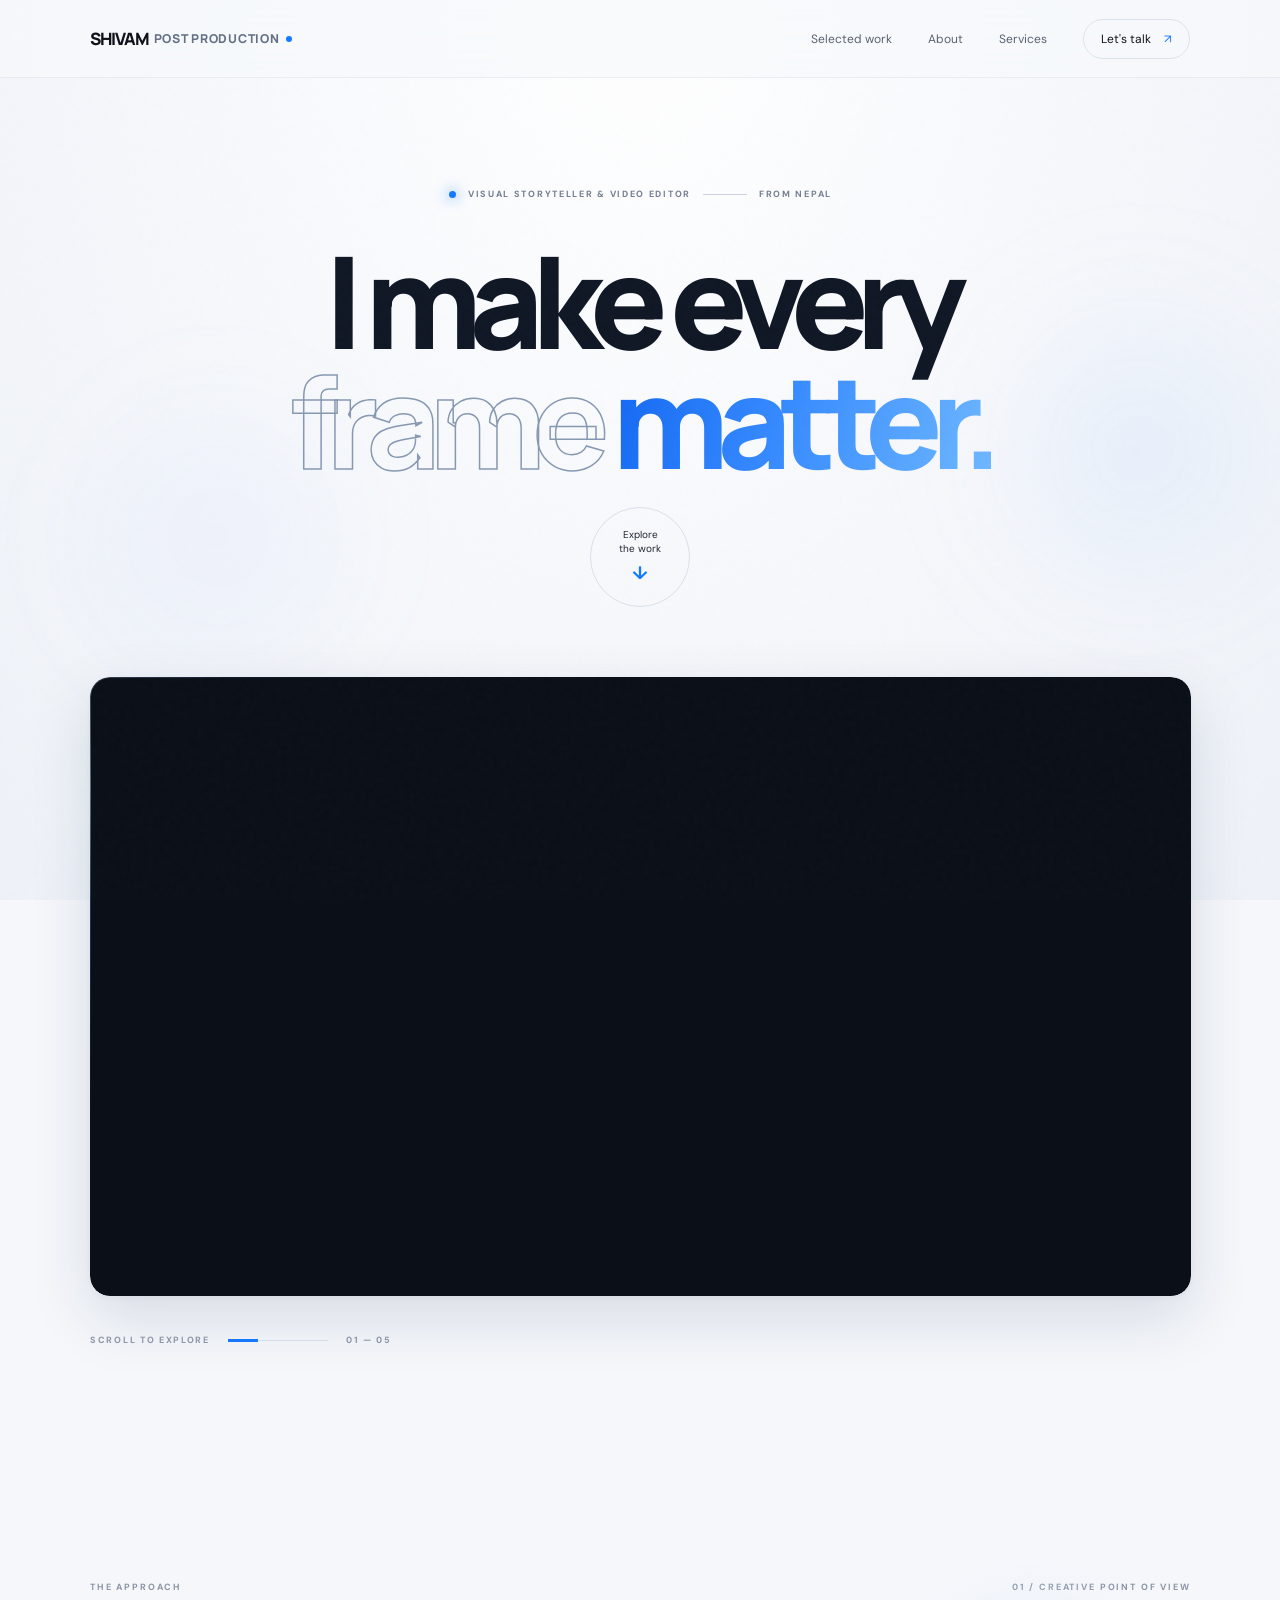
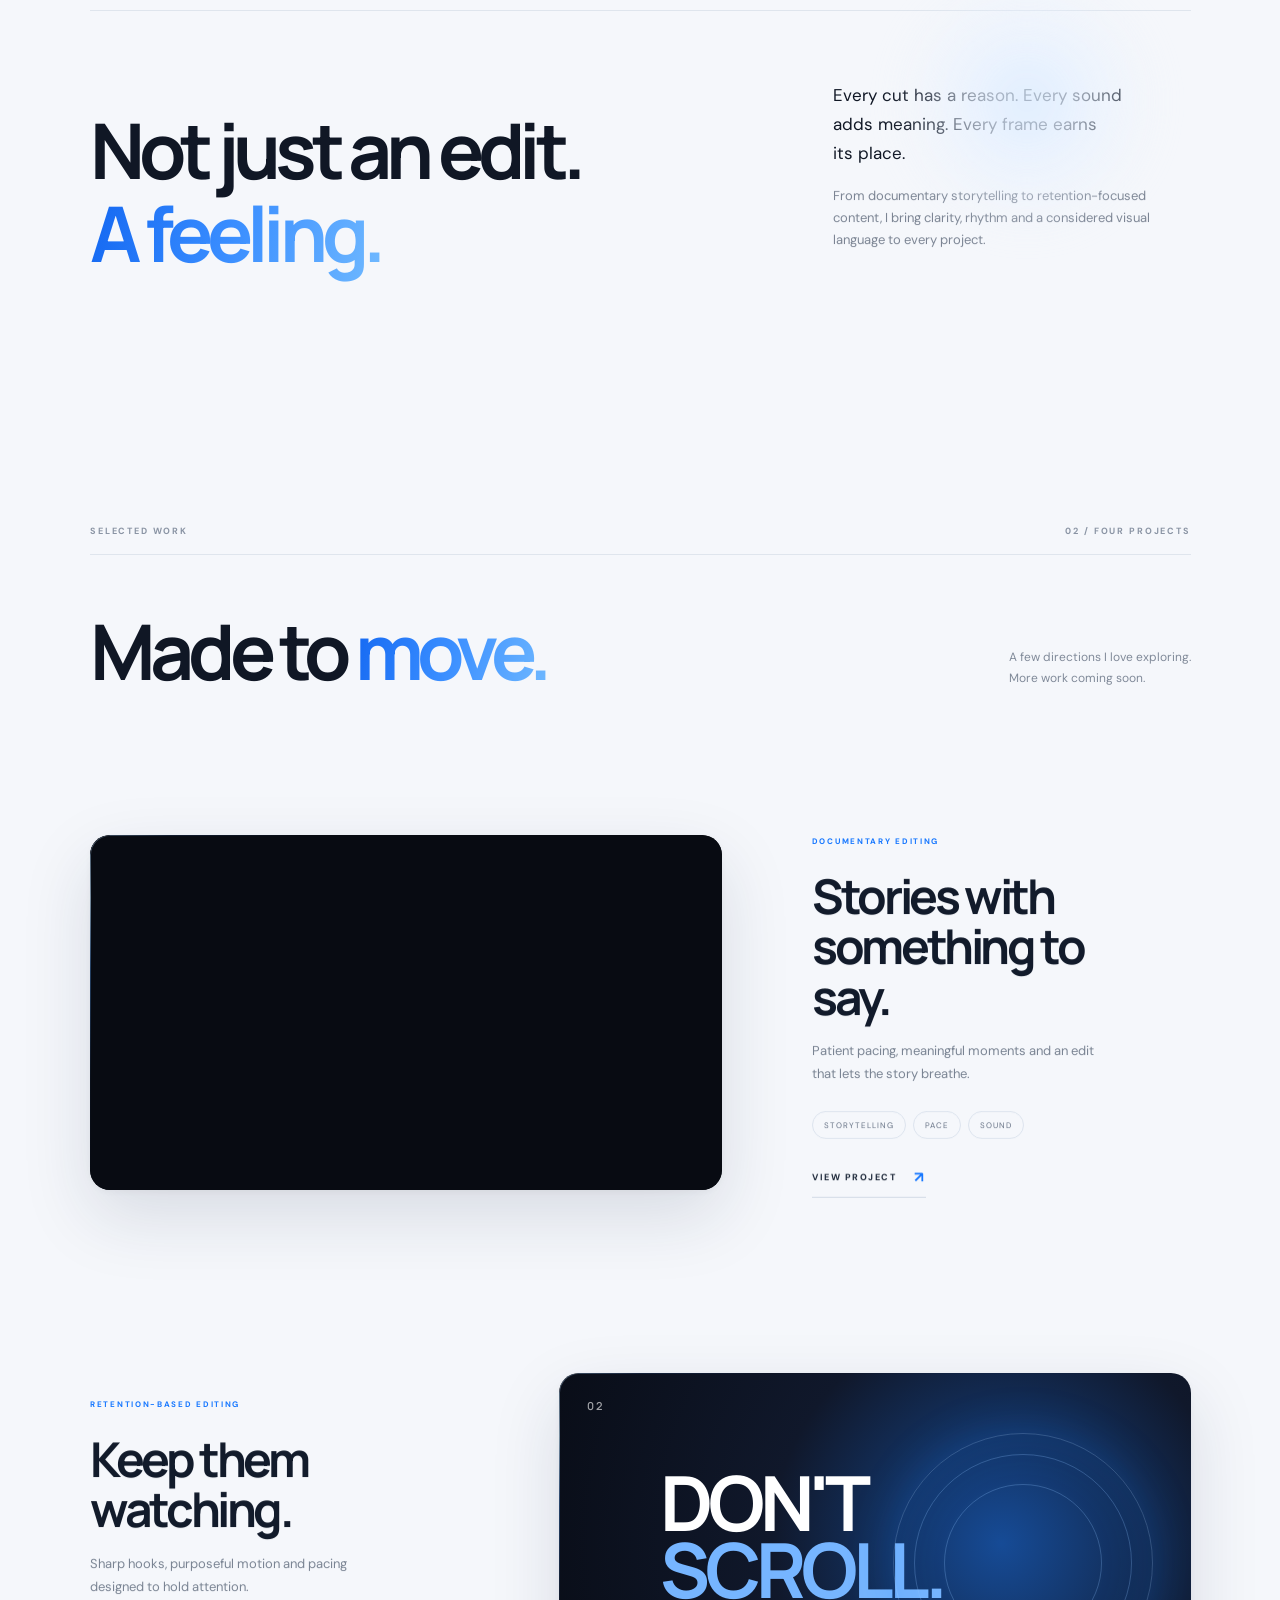
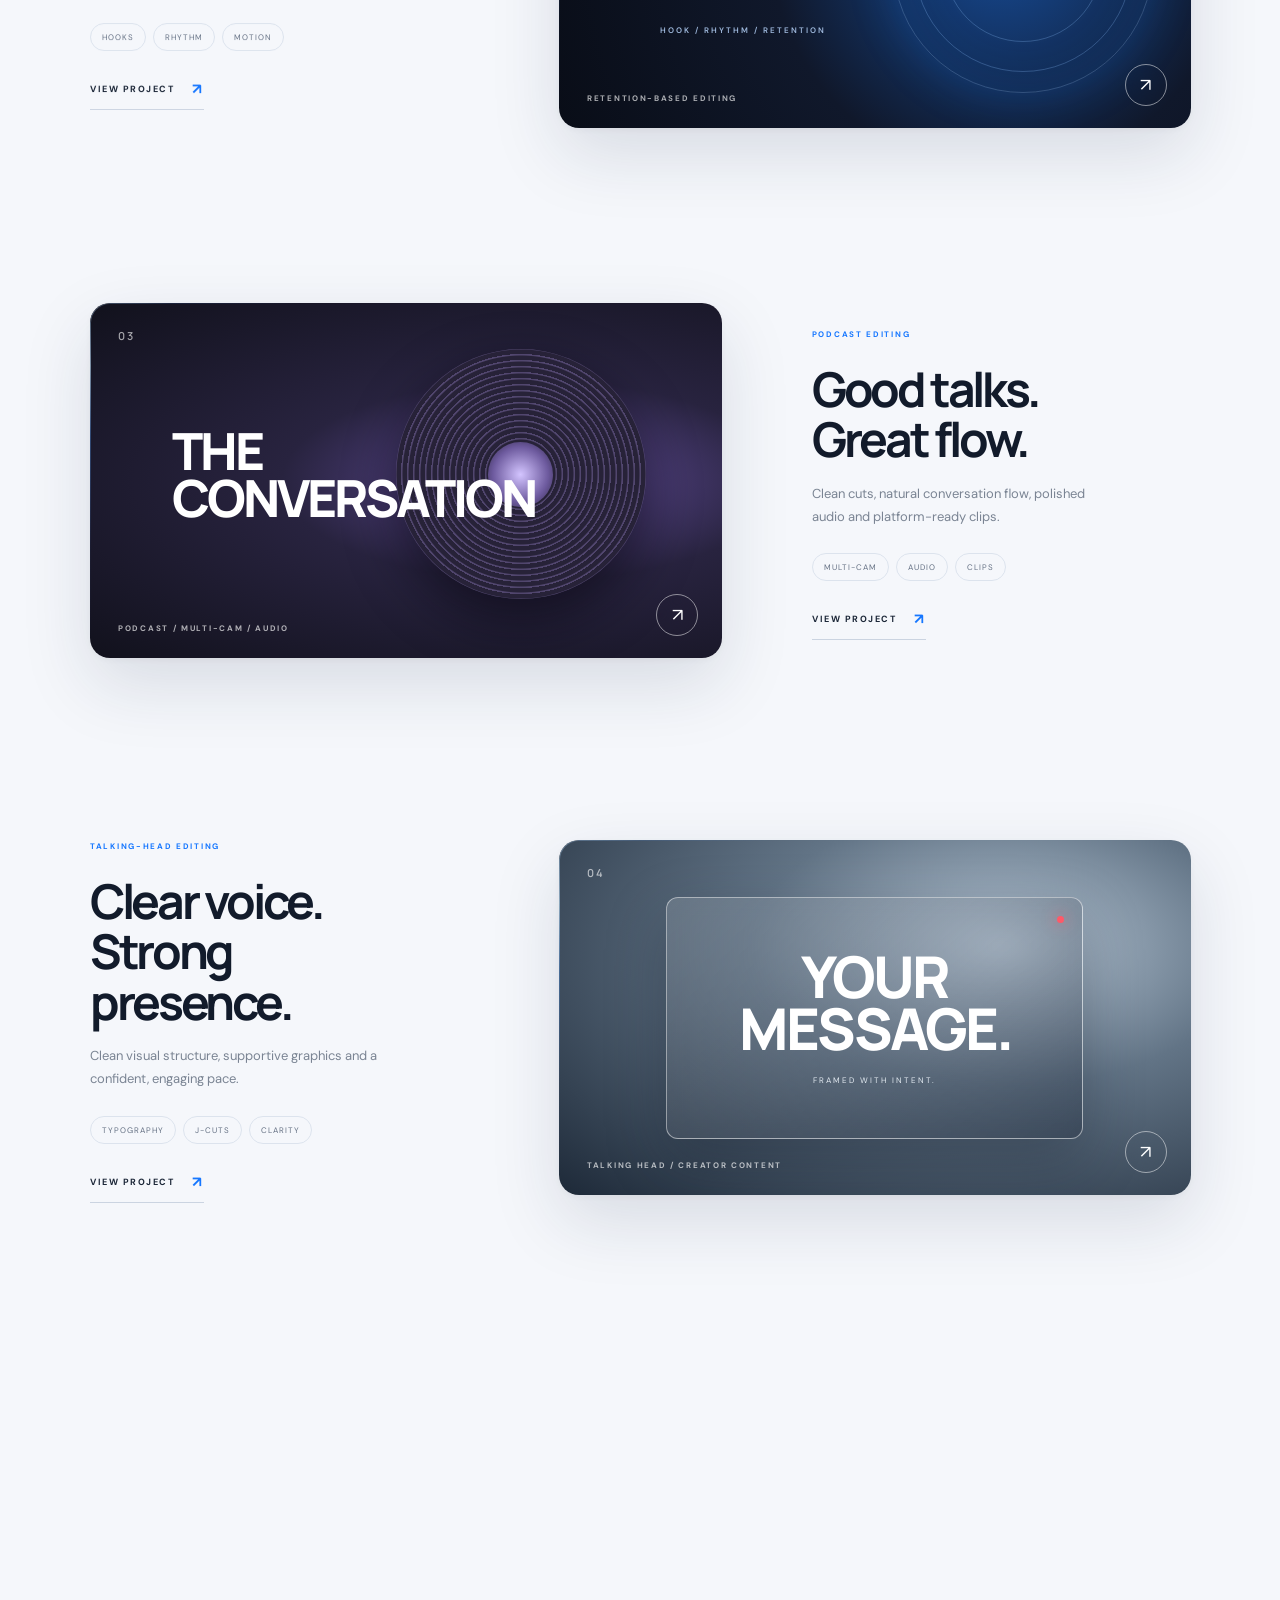
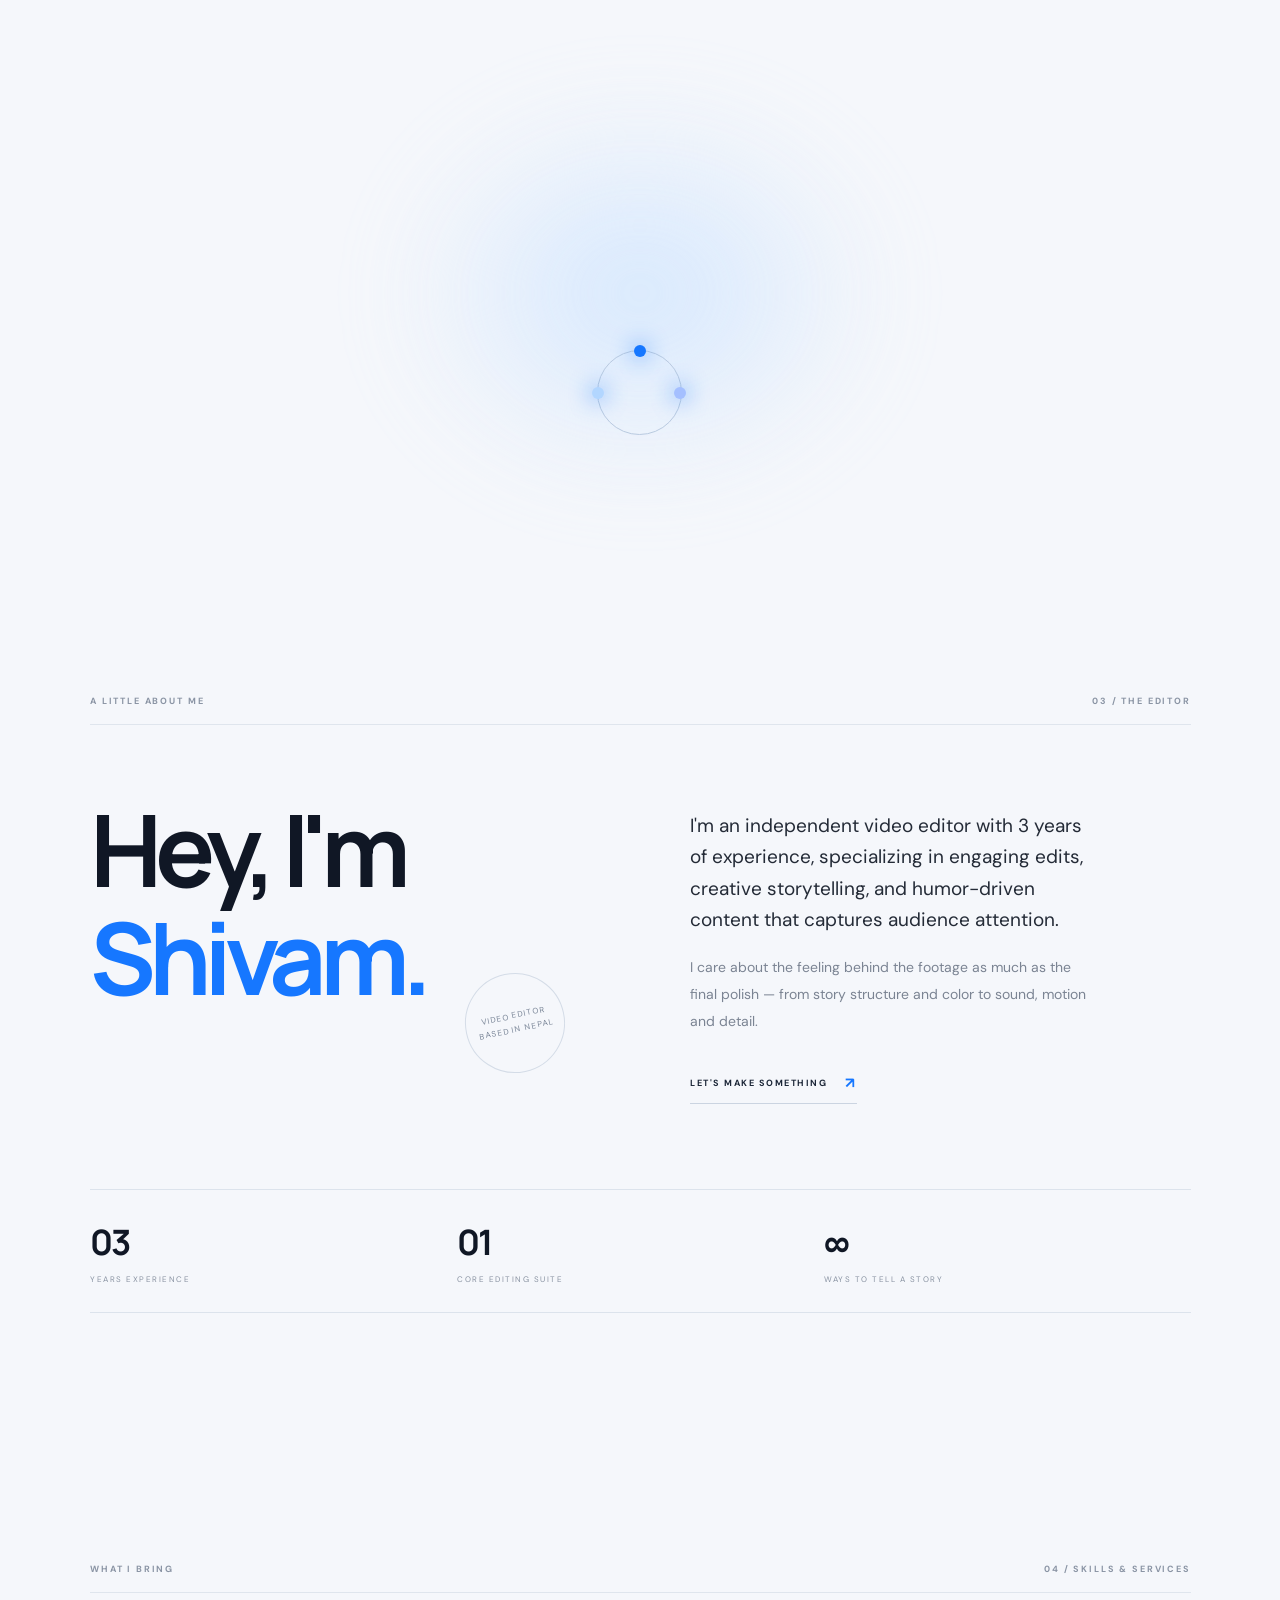
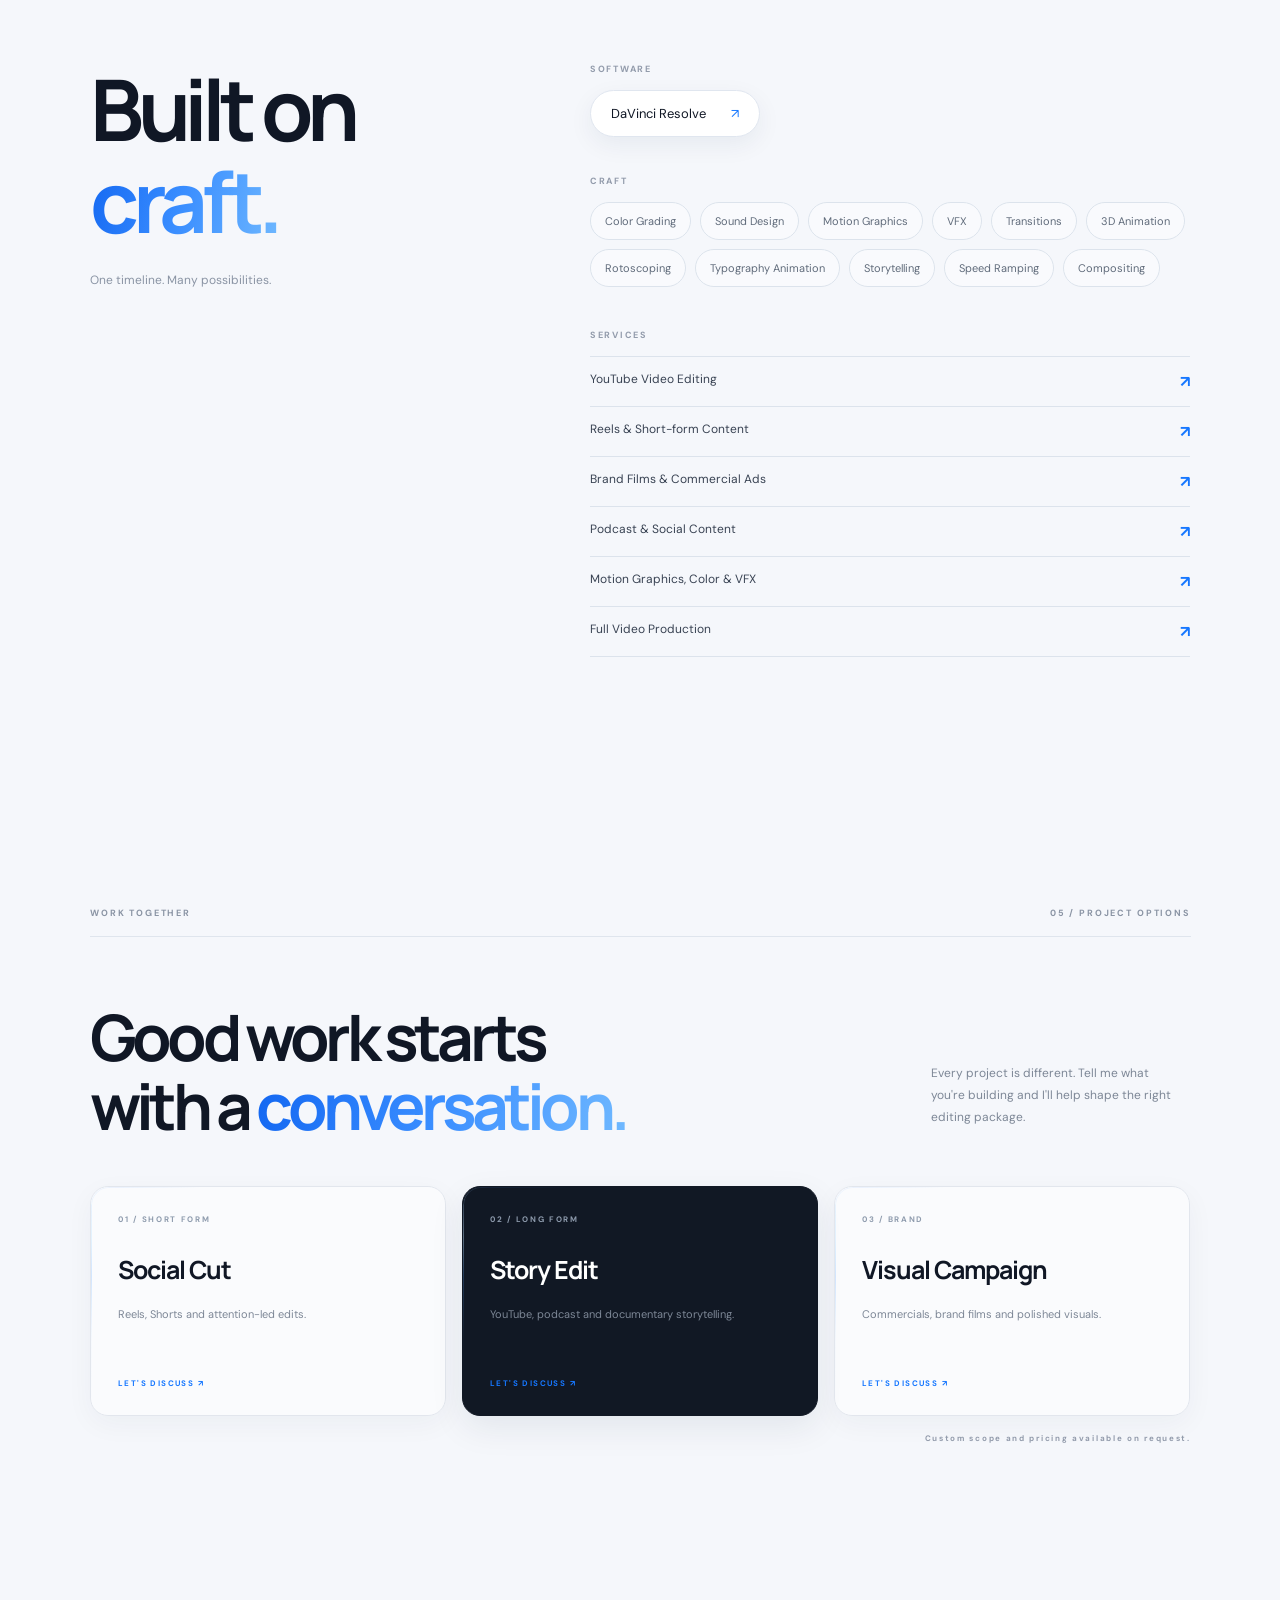
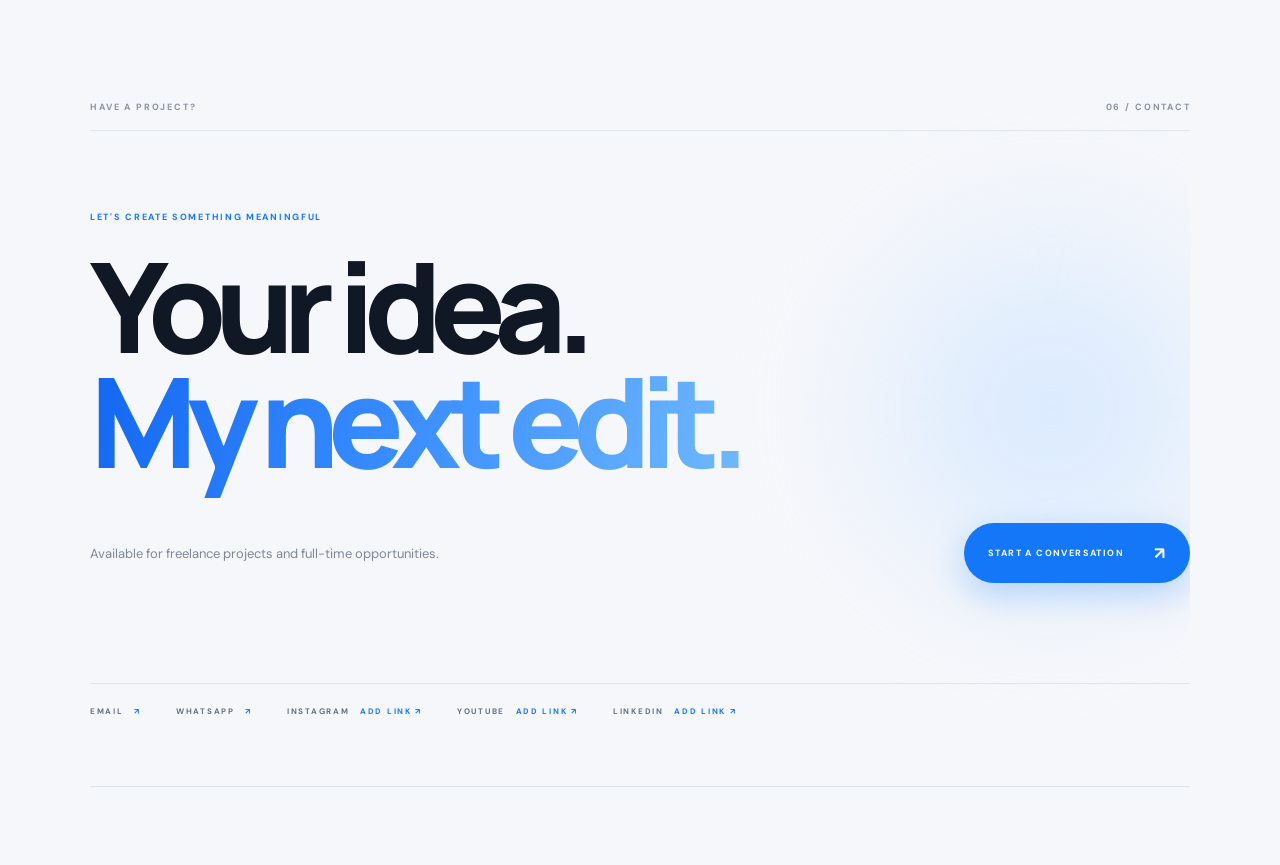
<file: index.html>
<!DOCTYPE html>
<html lang="en">
<head>
  <meta charset="UTF-8">
  <meta name="viewport" content="width=device-width, initial-scale=1.0">
  <meta name="theme-color" content="#f5f7fb">
  <meta name="description" content="SHIVAM POST PRODUCTION — Visual Storyteller & Video Editor. Cinematic edits, motion graphics, color and sound.">
  <title>SHIVAM POST PRODUCTION — Visual Storyteller & Video Editor</title>
  <link rel="preconnect" href="https://fonts.googleapis.com">
  <link rel="preconnect" href="https://fonts.gstatic.com" crossorigin>
  <link href="https://fonts.googleapis.com/css2?family=DM+Sans:wght@400;500;600;700&family=Manrope:wght@400;500;600;700;800&display=swap" rel="stylesheet">
  <link rel="stylesheet" href="style.css">
</head>
<body>
  <div class="noise" aria-hidden="true"></div>
  <div class="ambient-orbit ambient-orbit-one" aria-hidden="true"></div>
  <div class="ambient-orbit ambient-orbit-two" aria-hidden="true"></div>
  <div class="cursor-dot" aria-hidden="true"></div>
  <div class="cursor-ring" aria-hidden="true"></div>
  <header class="topbar">
    <a class="brand" href="#home" aria-label="SHIVAM POST home">SHIVAM<span>POST PRODUCTION</span><i></i></a>
    <nav>
      <a href="#work">Selected work</a>
      <a href="#about">About</a>
      <a href="#services">Services</a>
      <a href="#contact" class="nav-contact">Let's talk <span>↗</span></a>
    </nav>
    <button class="menu-toggle" aria-label="Toggle menu"><span></span><span></span></button>
  </header>

  <main>
    <section class="hero section-shell" id="home">
      <div class="hero-brand reveal" aria-hidden="true"></div>
      <div class="hero-kicker reveal"><span class="status-dot"></span> VISUAL STORYTELLER &amp; VIDEO EDITOR <span class="kicker-line"></span> FROM NEPAL</div>
      <h1 class="hero-title reveal">I make every<br><span class="outline-word">frame</span> <span class="blue-word">matter.</span></h1>
      <div class="hero-bottom reveal">
        
        <a class="round-link magnetic" href="#work"><span>Explore<br>the work</span><b>↓</b></a>
      </div>
      <div class="hero-media reveal">
        <div class="media-aura"></div>
        <div class="hero-video-frame">
          <span class="card-orbit-light" aria-hidden="true"></span>
          <div class="custom-player youtube-player" data-youtube-player>
          </div>
        </div>
      </div>
      <div class="hero-foot reveal"><span>SCROLL TO EXPLORE</span><span class="scroll-track"><i></i></span><span>01 — 05</span></div>
    </section>

    <section class="manifesto section-shell">
      <div class="section-label reveal"><span>THE APPROACH</span><span>01 / CREATIVE POINT OF VIEW</span></div>
      <div class="manifesto-grid">
        <h2 class="reveal">Not just an edit.<br><em>A feeling.</em></h2>
        <div class="manifesto-copy reveal"><p>Every cut has a reason. Every sound adds meaning. Every frame earns its place.</p><p class="muted">From documentary storytelling to retention-focused content, I bring clarity, rhythm and a considered visual language to every project.</p></div>
      </div>
      <div class="orbital-light" aria-hidden="true"></div>
    </section>

    <section class="work section-shell" id="work">
      <div class="section-label reveal"><span>SELECTED WORK</span><span>02 / FOUR PROJECTS</span></div>
      <div class="work-heading reveal"><h2>Made to <span>move.</span></h2><p>A few directions I love exploring.<br>More work coming soon.</p></div>

      <article class="project project-left reveal">
        <div class="project-glow"></div>
        <div class="project-visual visual-doc visual-doc-video" aria-label="Documentary project video">
          <div class="doc-video-embed">
          </div>
          <span class="card-orbit-light" aria-hidden="true"></span>
        </div>
        <div class="project-info">
          <span class="project-type">DOCUMENTARY EDITING</span>
          <h3>Stories with<br>something to say.</h3>
          <p>Patient pacing, meaningful moments and an edit that lets the story breathe.</p>
          <div class="project-tags"><span>STORYTELLING</span><span>PACE</span><span>SOUND</span></div>
          <a class="text-link project-link" href="#" data-project="documentary">VIEW PROJECT <span>↗</span></a>
        </div>
      </article>

      <article class="project project-right reveal">
        <div class="project-glow"></div>
        <div class="project-visual visual-retention">
          <span class="card-orbit-light" aria-hidden="true"></span>
          <div class="visual-number">02</div><div class="retention-stack"><b>DON'T</b><b>SCROLL.</b><span>HOOK / RHYTHM / RETENTION</span></div>
          <div class="retention-orbit"></div>
          <a class="project-play" href="#" data-project="retention" aria-label="Open retention project">↗</a>
          <div class="visual-meta">RETENTION-BASED EDITING</div>
        </div>
        <div class="project-info">
          <span class="project-type">RETENTION-BASED EDITING</span>
          <h3>Keep them<br>watching.</h3>
          <p>Sharp hooks, purposeful motion and pacing designed to hold attention.</p>
          <div class="project-tags"><span>HOOKS</span><span>RHYTHM</span><span>MOTION</span></div>
          <a class="text-link project-link" href="#" data-project="retention">VIEW PROJECT <span>↗</span></a>
        </div>
      </article>

      <article class="project project-left reveal">
        <div class="project-glow"></div>
        <div class="project-visual visual-podcast">
          <span class="card-orbit-light" aria-hidden="true"></span>
          <div class="visual-number">03</div><div class="podcast-disc"><div></div></div><div class="podcast-title">THE<br>CONVERSATION</div>
          <div class="visual-meta">PODCAST / MULTI-CAM / AUDIO</div>
          <a class="project-play" href="#" data-project="podcast" aria-label="Open podcast project">↗</a>
        </div>
        <div class="project-info">
          <span class="project-type">PODCAST EDITING</span>
          <h3>Good talks.<br>Great flow.</h3>
          <p>Clean cuts, natural conversation flow, polished audio and platform-ready clips.</p>
          <div class="project-tags"><span>MULTI-CAM</span><span>AUDIO</span><span>CLIPS</span></div>
          <a class="text-link project-link" href="#" data-project="podcast">VIEW PROJECT <span>↗</span></a>
        </div>
      </article>

      <article class="project project-right reveal">
        <div class="project-glow"></div>
        <div class="project-visual visual-talking">
          <span class="card-orbit-light" aria-hidden="true"></span>
          <div class="visual-number">04</div><div class="talking-frame"><span class="rec-dot"></span><b>YOUR<br>MESSAGE.</b><small>FRAMED WITH INTENT.</small></div>
          <div class="visual-meta">TALKING HEAD / CREATOR CONTENT</div>
          <a class="project-play" href="#" data-project="talkinghead" aria-label="Open talking head project">↗</a>
        </div>
        <div class="project-info">
          <span class="project-type">TALKING-HEAD EDITING</span>
          <h3>Clear voice.<br>Strong presence.</h3>
          <p>Clean visual structure, supportive graphics and a confident, engaging pace.</p>
          <div class="project-tags"><span>TYPOGRAPHY</span><span>J-CUTS</span><span>CLARITY</span></div>
          <a class="text-link project-link" href="#" data-project="talkinghead">VIEW PROJECT <span>↗</span></a>
        </div>
      </article>
      <div class="work-end reveal"><span>THAT'S THE PREVIEW</span><span>YOUR NEXT PROJECT COULD BE HERE <b>↗</b></span></div>
    </section>

    <section class="interlude section-shell">
      <div class="interlude-glow"></div>
      <p class="eyebrow reveal">THE DETAILS MAKE THE DIFFERENCE</p>
      <h2 class="reveal">Precision in every cut.<br><span>Personality in every frame.</span></h2>
      <div class="detail-orbit" aria-hidden="true"><i></i><i></i><i></i></div>
    </section>

    <section class="about section-shell" id="about">
      <div class="section-label reveal"><span>A LITTLE ABOUT ME</span><span>03 / THE EDITOR</span></div>
      <div class="about-grid">
        <div class="about-title reveal"><h2>Hey, I'm<br><span>Shivam.</span></h2><div class="about-stamp">VIDEO EDITOR<br>BASED IN NEPAL</div></div>
        <div class="about-copy reveal"><p class="about-lead">I'm an independent video editor with 3 years of experience, specializing in engaging edits, creative storytelling, and humor-driven content that captures audience attention.</p><p class="muted">I care about the feeling behind the footage as much as the final polish — from story structure and color to sound, motion and detail.</p><a href="#contact" class="text-link">LET'S MAKE SOMETHING <span>↗</span></a></div>
      </div>
      <div class="stats-row reveal"><div><strong>03</strong><span>YEARS EXPERIENCE</span></div><div><strong>01</strong><span>CORE EDITING SUITE</span></div><div><strong>∞</strong><span>WAYS TO TELL A STORY</span></div></div>
    </section>

    <section class="skills section-shell" id="services">
      <div class="section-label reveal"><span>WHAT I BRING</span><span>04 / SKILLS & SERVICES</span></div>
      <div class="skills-grid">
        <div class="skills-intro reveal"><h2>Built on<br><em>craft.</em></h2><p>One timeline. Many possibilities.</p></div>
        <div class="skill-content reveal">
          <span class="skill-label">SOFTWARE</span><div class="software-pill">DaVinci Resolve <span>↗</span></div>
          <span class="skill-label">CRAFT</span>
          <div class="skill-cloud"><span>Color Grading</span><span>Sound Design</span><span>Motion Graphics</span><span>VFX</span><span>Transitions</span><span>3D Animation</span><span>Rotoscoping</span><span>Typography Animation</span><span>Storytelling</span><span>Speed Ramping</span><span>Compositing</span></div>
          <span class="skill-label service-label">SERVICES</span>
          <div class="service-list"><div>YouTube Video Editing <b>↗</b></div><div>Reels & Short-form Content <b>↗</b></div><div>Brand Films & Commercial Ads <b>↗</b></div><div>Podcast & Social Content <b>↗</b></div><div>Motion Graphics, Color & VFX <b>↗</b></div><div>Full Video Production <b>↗</b></div></div>
        </div>
      </div>
    </section>

    <section class="packages section-shell">
      <div class="section-label reveal"><span>WORK TOGETHER</span><span>05 / PROJECT OPTIONS</span></div>
      <div class="packages-head reveal"><h2>Good work starts<br>with a <em>conversation.</em></h2><p>Every project is different. Tell me what you're building and I'll help shape the right editing package.</p></div>
      <div class="package-grid">
        <div class="package-card reveal">
          <span class="card-orbit-light" aria-hidden="true"></span><span>01 / SHORT FORM</span><h3>Social Cut</h3><p>Reels, Shorts and attention-led edits.</p><a href="#contact">LET'S DISCUSS ↗</a></div>
        <div class="package-card featured reveal">
          <span class="card-orbit-light" aria-hidden="true"></span><span>02 / LONG FORM</span><h3>Story Edit</h3><p>YouTube, podcast and documentary storytelling.</p><a href="#contact">LET'S DISCUSS ↗</a></div>
        <div class="package-card reveal">
          <span class="card-orbit-light" aria-hidden="true"></span><span>03 / BRAND</span><h3>Visual Campaign</h3><p>Commercials, brand films and polished visuals.</p><a href="#contact">LET'S DISCUSS ↗</a></div>
      </div>
      <p class="pricing-note reveal">Custom scope and pricing available on request.</p>
    </section>

    <section class="contact section-shell" id="contact">
      <div class="contact-glow"></div>
      <div class="section-label reveal"><span>HAVE A PROJECT?</span><span>06 / CONTACT</span></div>
      <p class="eyebrow reveal">LET'S CREATE SOMETHING MEANINGFUL</p>
      <h2 class="contact-title reveal">Your idea.<br><span>My next edit.</span></h2>
      <div class="contact-bottom reveal"><p>Available for freelance projects and full-time opportunities.</p><a class="contact-cta magnetic" href="mailto:contact.shivampost@gmail.com">START A CONVERSATION <span>↗</span></a></div>
      <div class="contact-links reveal"><a href="mailto:contact.shivampost@gmail.com">EMAIL <span>↗</span></a><a href="https://wa.me/9779713517297" target="_blank" rel="noreferrer">WHATSAPP <span>↗</span></a><a href="#" class="social-placeholder" data-social="Instagram">INSTAGRAM <span>ADD LINK ↗</span></a><a href="#" class="social-placeholder" data-social="YouTube">YOUTUBE <span>ADD LINK ↗</span></a><a href="#" class="social-placeholder" data-social="LinkedIn">LINKEDIN <span>ADD LINK ↗</span></a></div>
    </section>
  </main>
  <footer class="footer"><a class="brand" href="#home">SHIVAM<span>POST PRODUCTION</span><i></i></a><span>FRAMES THAT MOVE. STORIES THAT STAY.</span><span hidden><span id="year"></span></span><a href="#home">BACK TO TOP ↑</a></footer>

  <dialog class="project-dialog"><button class="dialog-close" aria-label="Close">×</button><span class="dialog-kicker">SELECTED PROJECT</span><h3 class="dialog-title">Project title</h3><p class="dialog-copy">Project video link will be added here.</p><a class="dialog-action" href="#" target="_blank" rel="noreferrer">WATCH PROJECT ↗</a></dialog>
  <script src="script.js"></script>
</body>
</html>
</file>
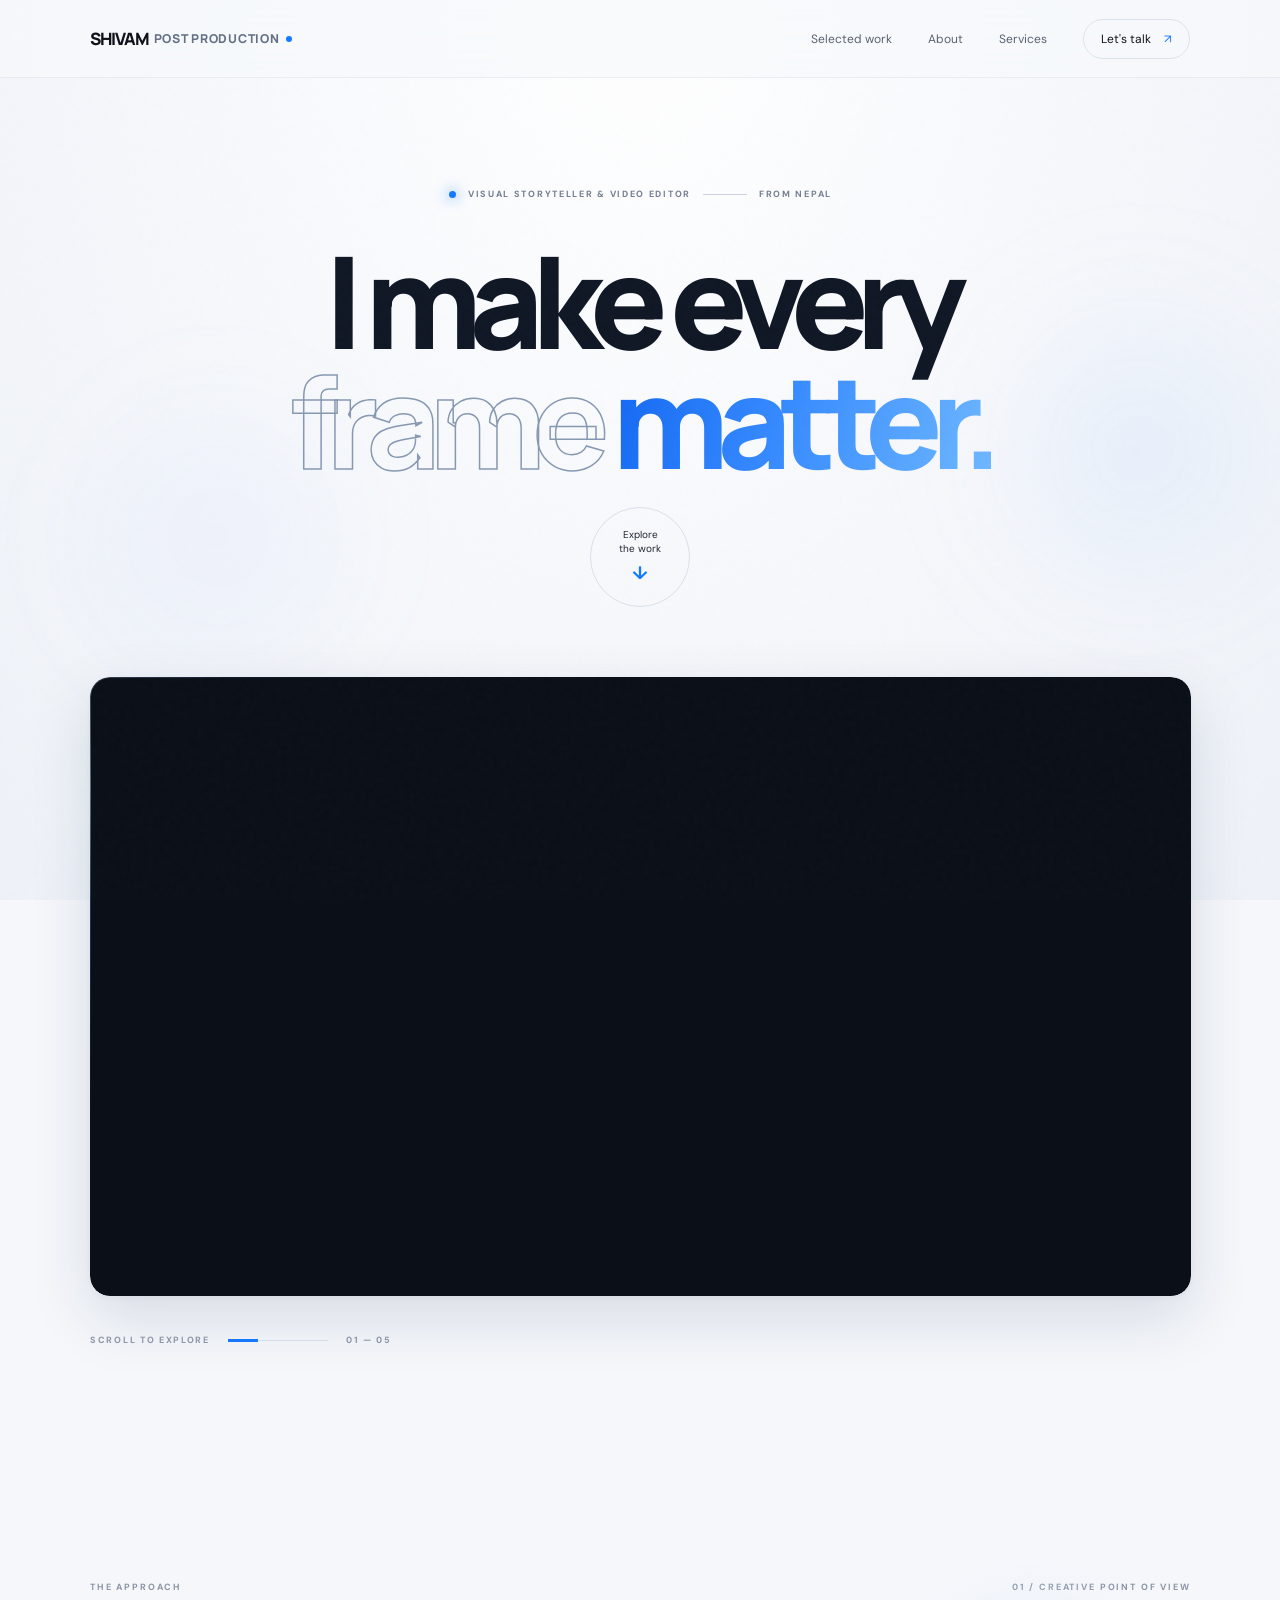
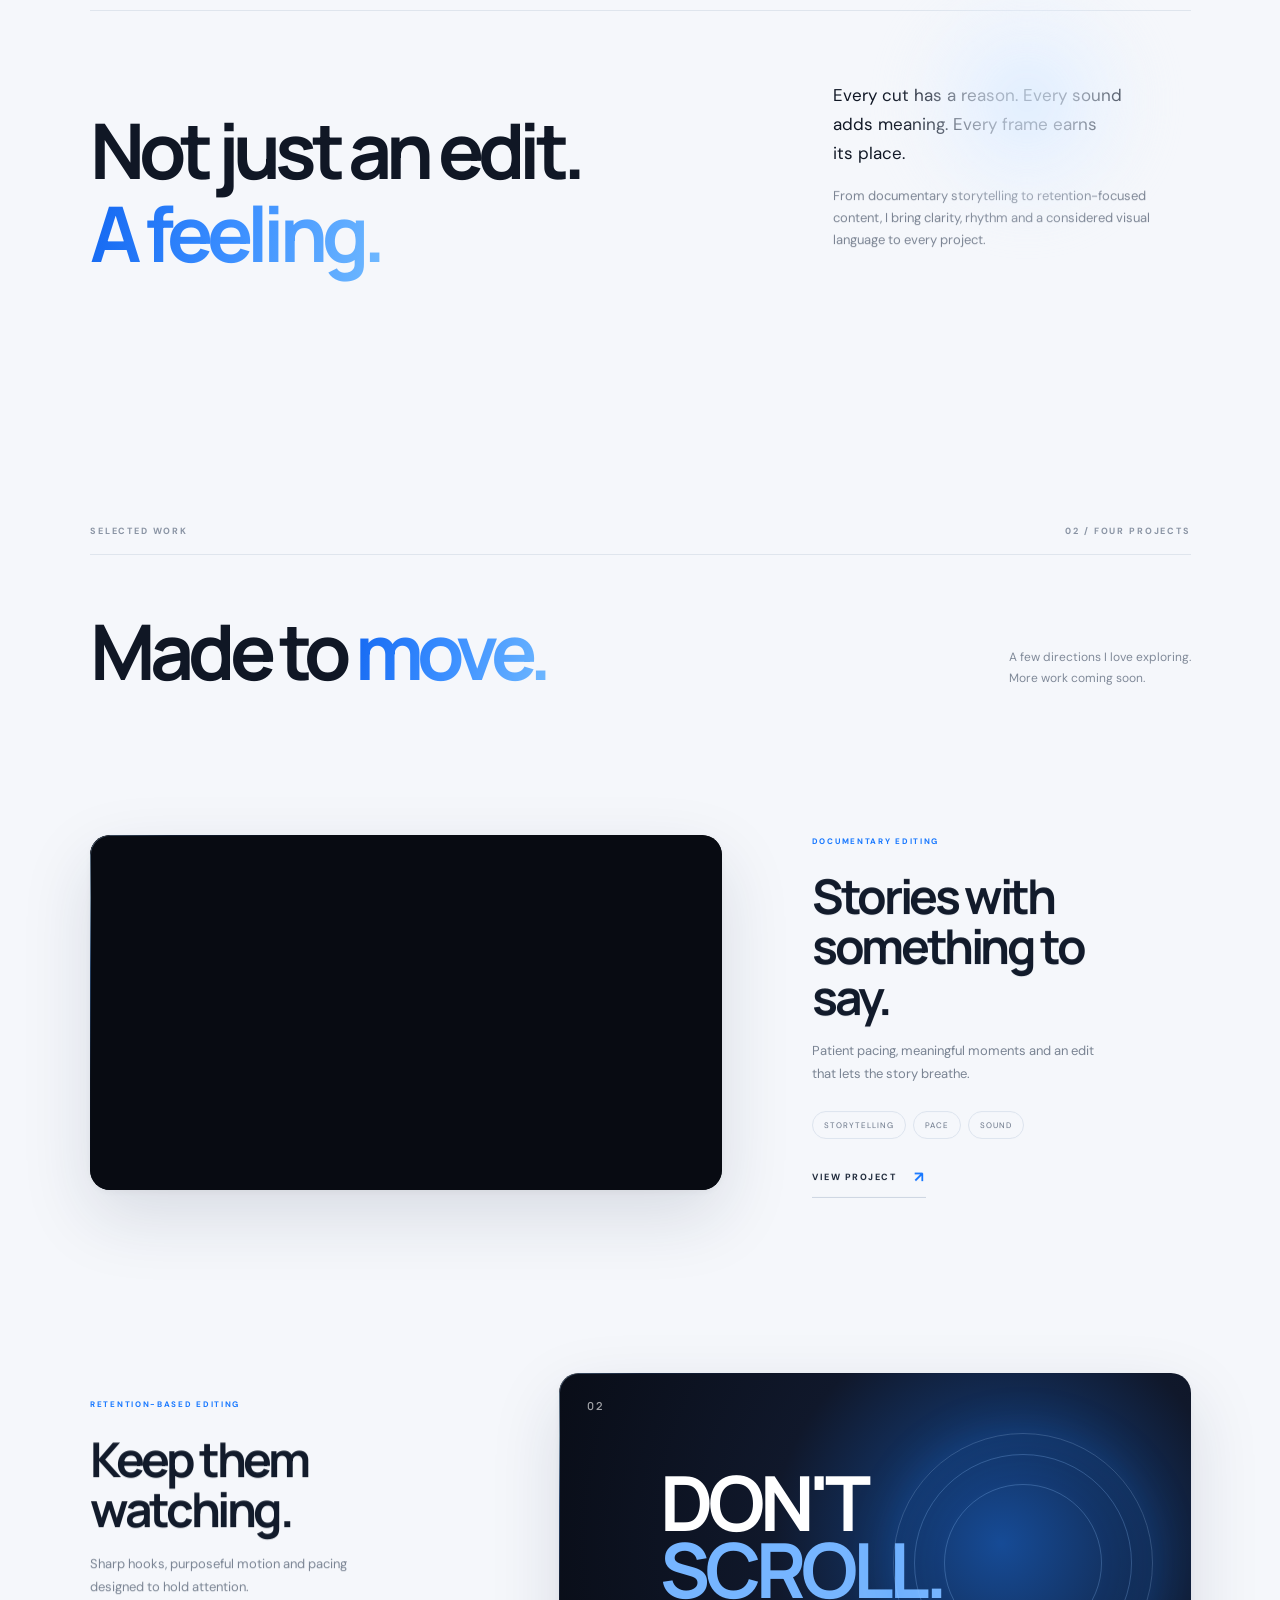
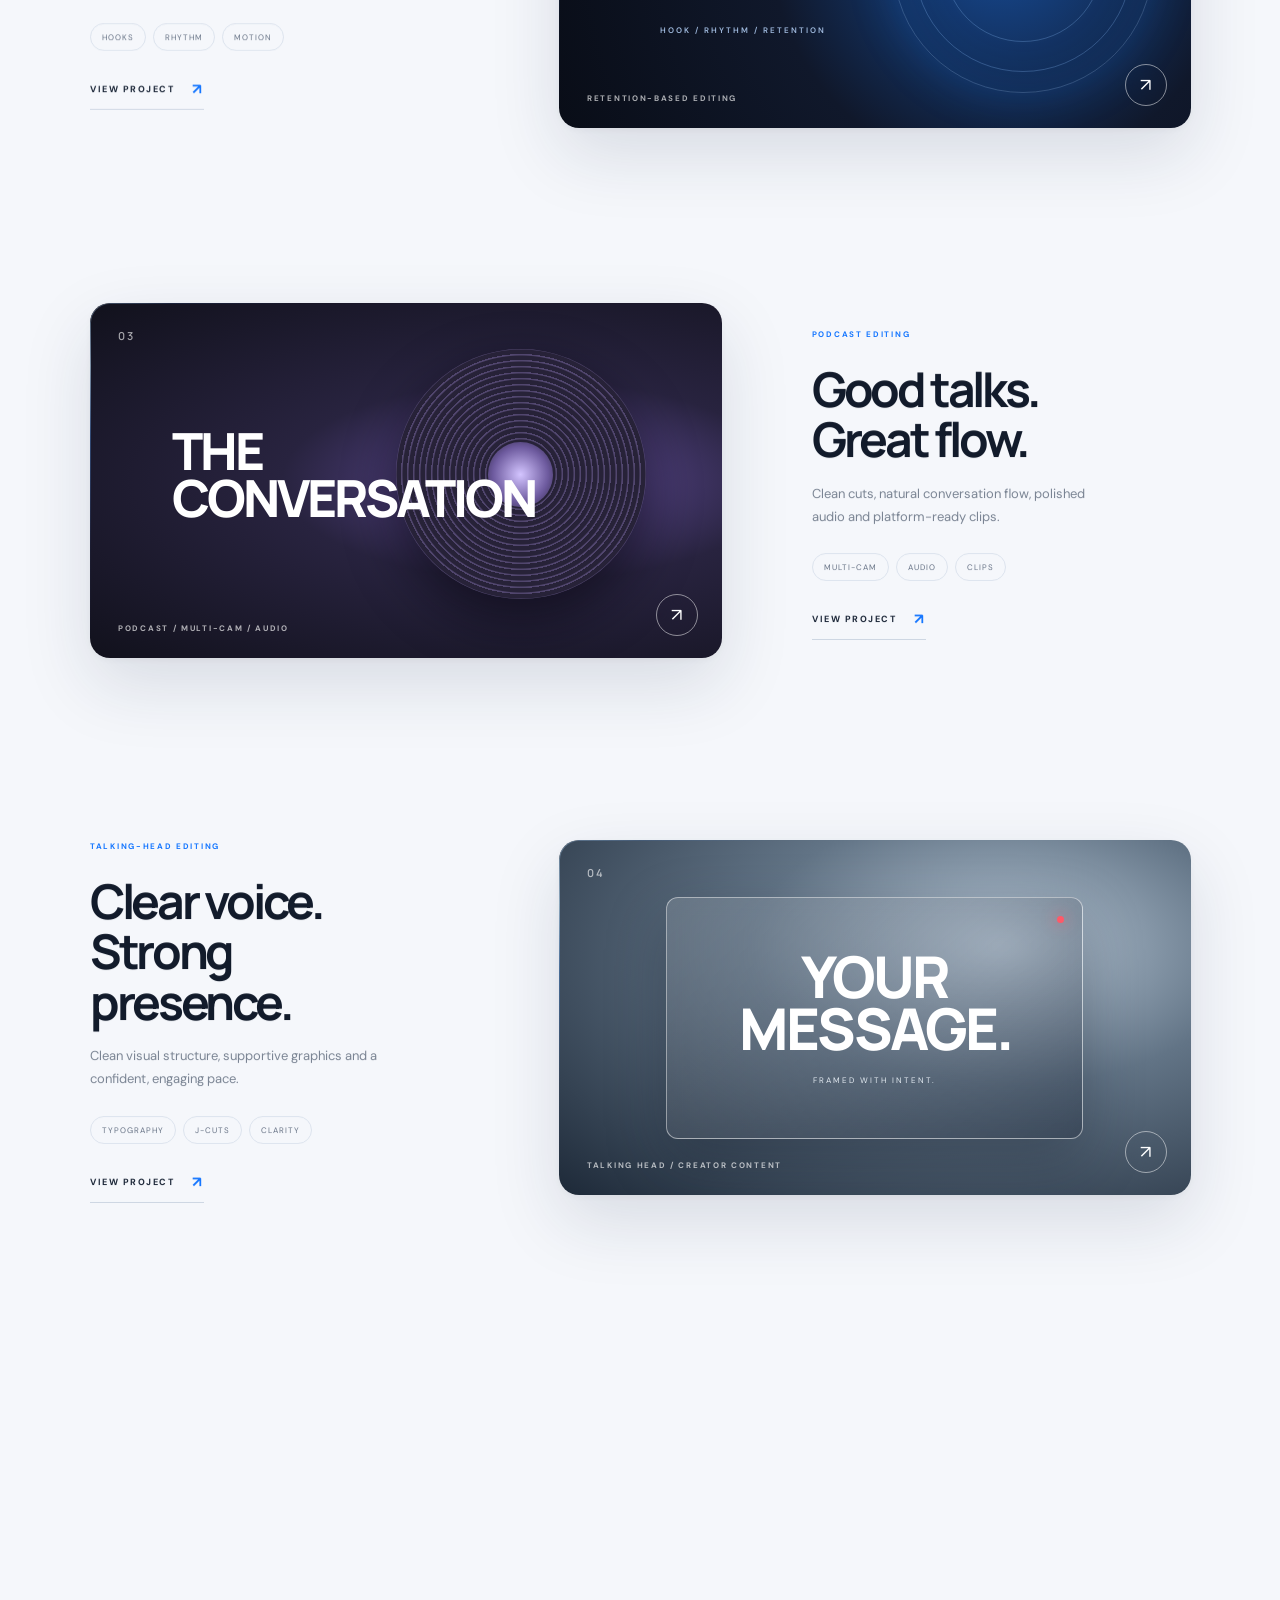
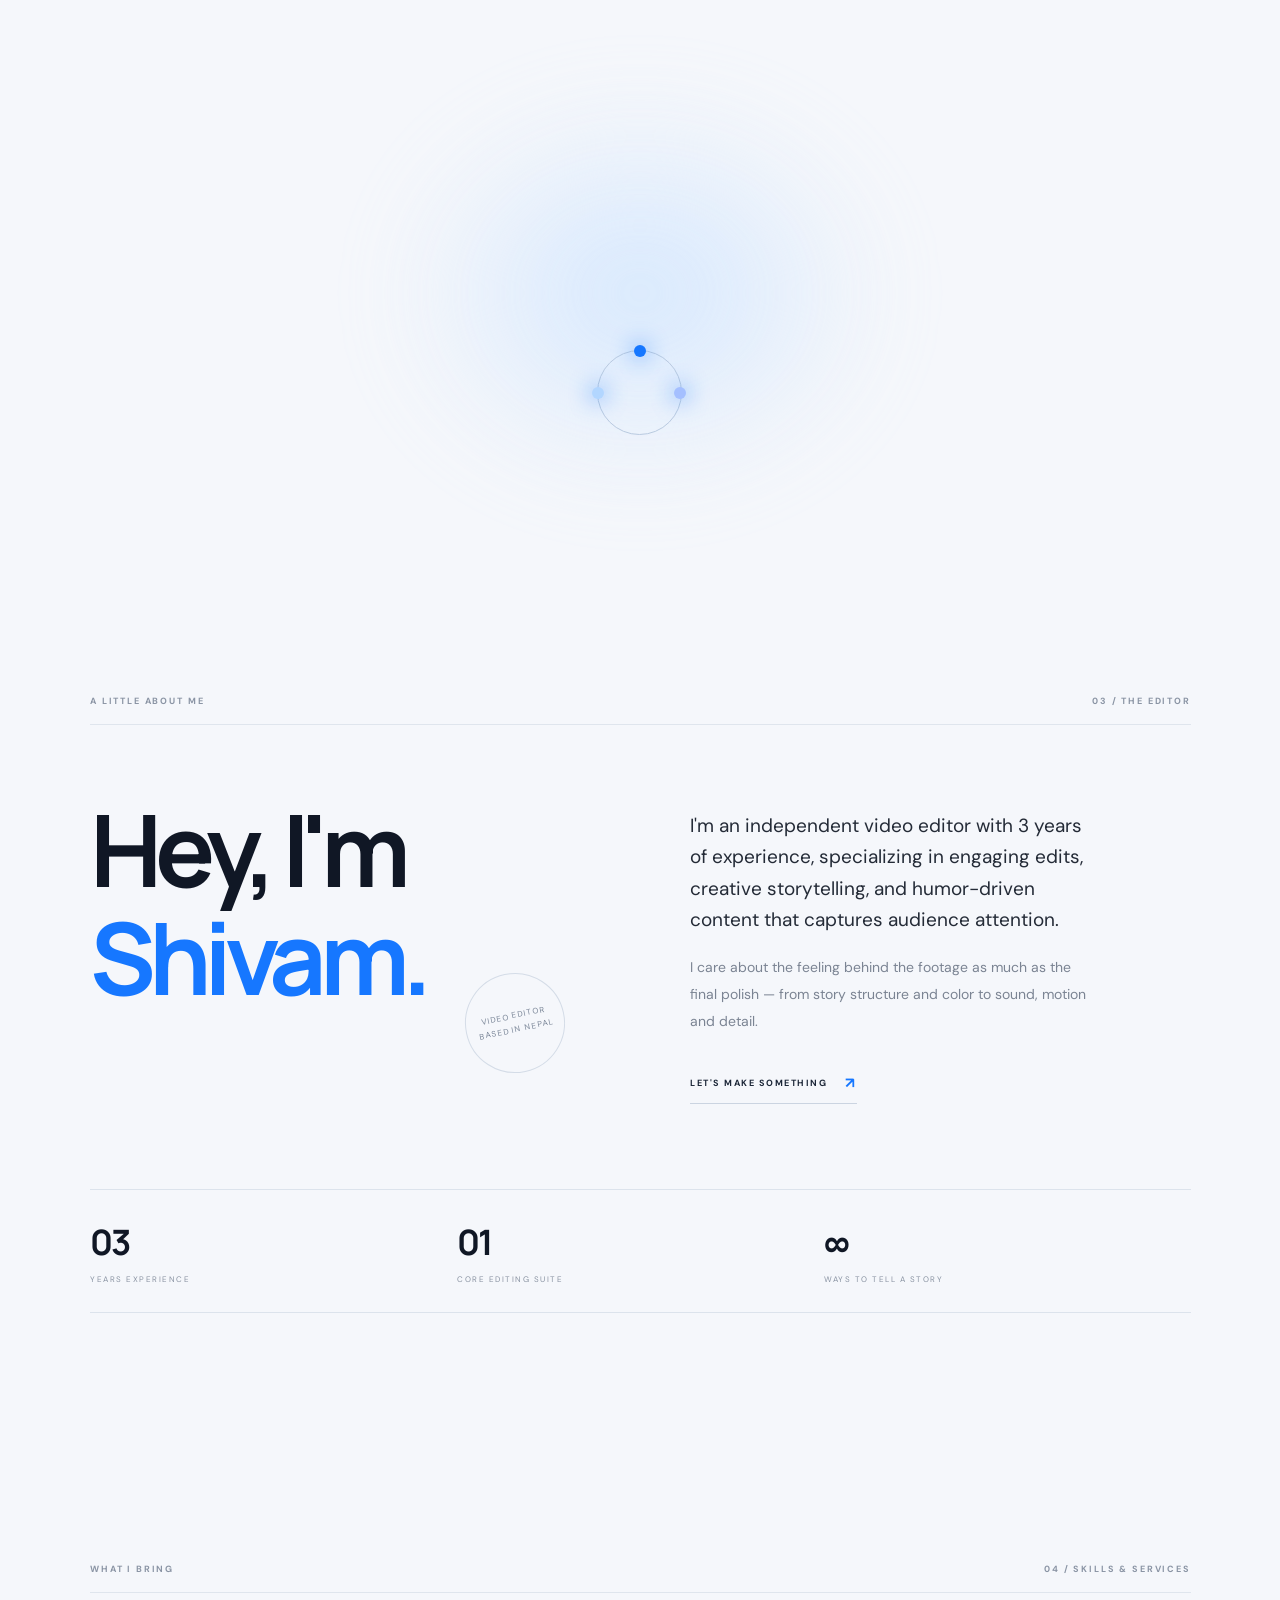
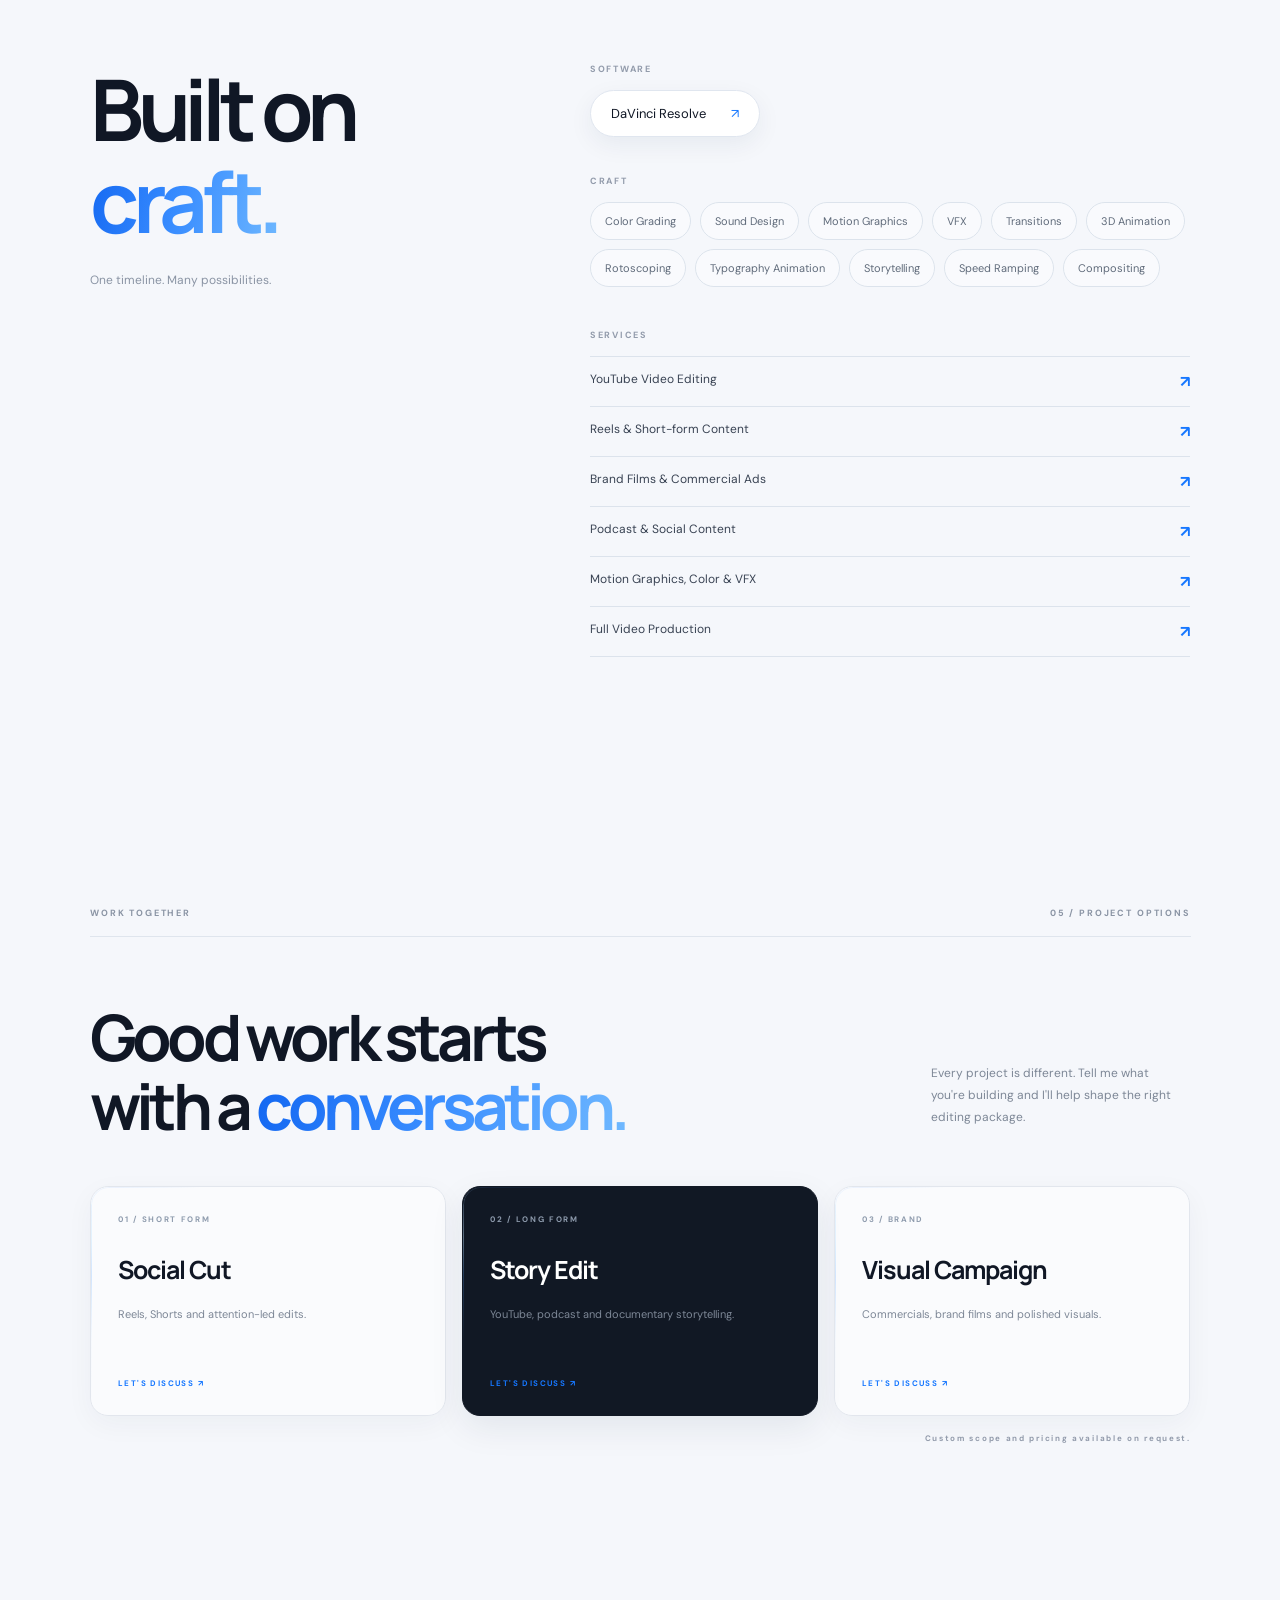
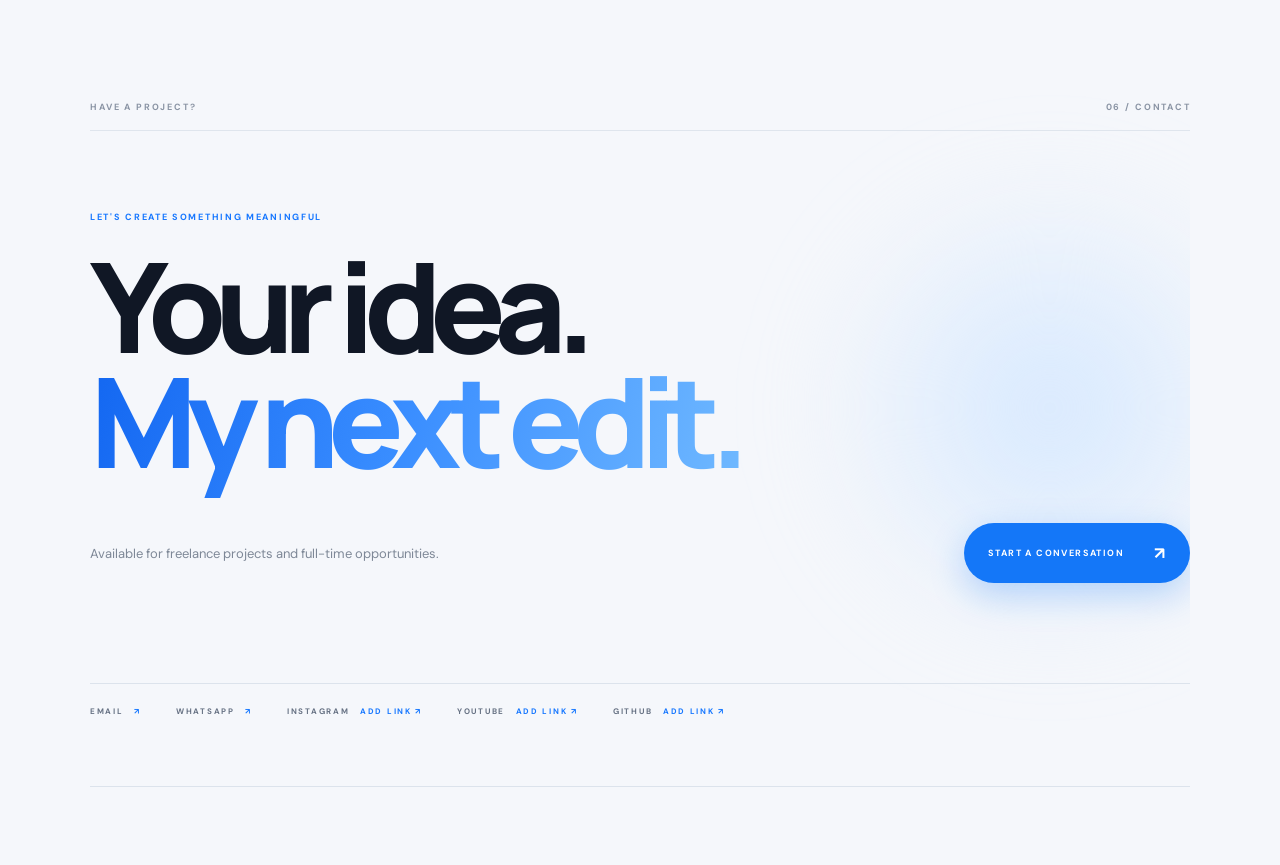
<file: index(1).html>
<!DOCTYPE html>
<html lang="en">
<head>
  <meta charset="UTF-8">
  <meta name="viewport" content="width=device-width, initial-scale=1.0">
  <meta name="theme-color" content="#f5f7fb">
  <meta name="description" content="SHIVAM POST PRODUCTION — Visual Storyteller & Video Editor. Cinematic edits, motion graphics, color and sound.">
  <title>SHIVAM POST PRODUCTION — Visual Storyteller & Video Editor</title>
  <link rel="preconnect" href="https://fonts.googleapis.com">
  <link rel="preconnect" href="https://fonts.gstatic.com" crossorigin>
  <link href="https://fonts.googleapis.com/css2?family=DM+Sans:wght@400;500;600;700&family=Manrope:wght@400;500;600;700;800&display=swap" rel="stylesheet">
  <link rel="stylesheet" href="style.css">
</head>
<body>
  <div class="noise" aria-hidden="true"></div>
  <div class="ambient-orbit ambient-orbit-one" aria-hidden="true"></div>
  <div class="ambient-orbit ambient-orbit-two" aria-hidden="true"></div>
  <div class="cursor-dot" aria-hidden="true"></div>
  <div class="cursor-ring" aria-hidden="true"></div>
  <header class="topbar">
    <a class="brand" href="#home" aria-label="SHIVAM POST home">SHIVAM<span>POST PRODUCTION</span><i></i></a>
    <nav>
      <a href="#work">Selected work</a>
      <a href="#about">About</a>
      <a href="#services">Services</a>
      <a href="#contact" class="nav-contact">Let's talk <span>↗</span></a>
    </nav>
    <button class="menu-toggle" aria-label="Toggle menu"><span></span><span></span></button>
  </header>

  <main>
    <section class="hero section-shell" id="home">
      <div class="hero-brand reveal" aria-hidden="true"></div>
      <div class="hero-kicker reveal"><span class="status-dot"></span> VISUAL STORYTELLER &amp; VIDEO EDITOR <span class="kicker-line"></span> FROM NEPAL</div>
      <h1 class="hero-title reveal">I make every<br><span class="outline-word">frame</span> <span class="blue-word">matter.</span></h1>
      <div class="hero-bottom reveal">
        
        <a class="round-link magnetic" href="#work"><span>Explore<br>the work</span><b>↓</b></a>
      </div>
      <div class="hero-media reveal">
        <div class="media-aura"></div>
        <div class="hero-video-frame">
          <span class="card-orbit-light" aria-hidden="true"></span>
          <div class="custom-player youtube-player" data-youtube-player>
          </div>
        </div>
      </div>
      <div class="hero-foot reveal"><span>SCROLL TO EXPLORE</span><span class="scroll-track"><i></i></span><span>01 — 05</span></div>
    </section>

    <section class="manifesto section-shell">
      <div class="section-label reveal"><span>THE APPROACH</span><span>01 / CREATIVE POINT OF VIEW</span></div>
      <div class="manifesto-grid">
        <h2 class="reveal">Not just an edit.<br><em>A feeling.</em></h2>
        <div class="manifesto-copy reveal"><p>Every cut has a reason. Every sound adds meaning. Every frame earns its place.</p><p class="muted">From documentary storytelling to retention-focused content, I bring clarity, rhythm and a considered visual language to every project.</p></div>
      </div>
      <div class="orbital-light" aria-hidden="true"></div>
    </section>

    <section class="work section-shell" id="work">
      <div class="section-label reveal"><span>SELECTED WORK</span><span>02 / FOUR PROJECTS</span></div>
      <div class="work-heading reveal"><h2>Made to <span>move.</span></h2><p>A few directions I love exploring.<br>More work coming soon.</p></div>

      <article class="project project-left reveal">
        <div class="project-glow"></div>
        <div class="project-visual visual-doc visual-doc-video" aria-label="Documentary project video">
          <div class="doc-video-embed">
          </div>
          <span class="card-orbit-light" aria-hidden="true"></span>
        </div>
        <div class="project-info">
          <span class="project-type">DOCUMENTARY EDITING</span>
          <h3>Stories with<br>something to say.</h3>
          <p>Patient pacing, meaningful moments and an edit that lets the story breathe.</p>
          <div class="project-tags"><span>STORYTELLING</span><span>PACE</span><span>SOUND</span></div>
          <a class="text-link project-link" href="#" data-project="documentary">VIEW PROJECT <span>↗</span></a>
        </div>
      </article>

      <article class="project project-right reveal">
        <div class="project-glow"></div>
        <div class="project-visual visual-retention">
          <span class="card-orbit-light" aria-hidden="true"></span>
          <div class="visual-number">02</div><div class="retention-stack"><b>DON'T</b><b>SCROLL.</b><span>HOOK / RHYTHM / RETENTION</span></div>
          <div class="retention-orbit"></div>
          <a class="project-play" href="#" data-project="retention" aria-label="Open retention project">↗</a>
          <div class="visual-meta">RETENTION-BASED EDITING</div>
        </div>
        <div class="project-info">
          <span class="project-type">RETENTION-BASED EDITING</span>
          <h3>Keep them<br>watching.</h3>
          <p>Sharp hooks, purposeful motion and pacing designed to hold attention.</p>
          <div class="project-tags"><span>HOOKS</span><span>RHYTHM</span><span>MOTION</span></div>
          <a class="text-link project-link" href="#" data-project="retention">VIEW PROJECT <span>↗</span></a>
        </div>
      </article>

      <article class="project project-left reveal">
        <div class="project-glow"></div>
        <div class="project-visual visual-podcast">
          <span class="card-orbit-light" aria-hidden="true"></span>
          <div class="visual-number">03</div><div class="podcast-disc"><div></div></div><div class="podcast-title">THE<br>CONVERSATION</div>
          <div class="visual-meta">PODCAST / MULTI-CAM / AUDIO</div>
          <a class="project-play" href="#" data-project="podcast" aria-label="Open podcast project">↗</a>
        </div>
        <div class="project-info">
          <span class="project-type">PODCAST EDITING</span>
          <h3>Good talks.<br>Great flow.</h3>
          <p>Clean cuts, natural conversation flow, polished audio and platform-ready clips.</p>
          <div class="project-tags"><span>MULTI-CAM</span><span>AUDIO</span><span>CLIPS</span></div>
          <a class="text-link project-link" href="#" data-project="podcast">VIEW PROJECT <span>↗</span></a>
        </div>
      </article>

      <article class="project project-right reveal">
        <div class="project-glow"></div>
        <div class="project-visual visual-talking">
          <span class="card-orbit-light" aria-hidden="true"></span>
          <div class="visual-number">04</div><div class="talking-frame"><span class="rec-dot"></span><b>YOUR<br>MESSAGE.</b><small>FRAMED WITH INTENT.</small></div>
          <div class="visual-meta">TALKING HEAD / CREATOR CONTENT</div>
          <a class="project-play" href="#" data-project="talkinghead" aria-label="Open talking head project">↗</a>
        </div>
        <div class="project-info">
          <span class="project-type">TALKING-HEAD EDITING</span>
          <h3>Clear voice.<br>Strong presence.</h3>
          <p>Clean visual structure, supportive graphics and a confident, engaging pace.</p>
          <div class="project-tags"><span>TYPOGRAPHY</span><span>J-CUTS</span><span>CLARITY</span></div>
          <a class="text-link project-link" href="#" data-project="talkinghead">VIEW PROJECT <span>↗</span></a>
        </div>
      </article>
      <div class="work-end reveal"><span>THAT'S THE PREVIEW</span><span>YOUR NEXT PROJECT COULD BE HERE <b>↗</b></span></div>
    </section>

    <section class="interlude section-shell">
      <div class="interlude-glow"></div>
      <p class="eyebrow reveal">THE DETAILS MAKE THE DIFFERENCE</p>
      <h2 class="reveal">Precision in every cut.<br><span>Personality in every frame.</span></h2>
      <div class="detail-orbit" aria-hidden="true"><i></i><i></i><i></i></div>
    </section>

    <section class="about section-shell" id="about">
      <div class="section-label reveal"><span>A LITTLE ABOUT ME</span><span>03 / THE EDITOR</span></div>
      <div class="about-grid">
        <div class="about-title reveal"><h2>Hey, I'm<br><span>Shivam.</span></h2><div class="about-stamp">VIDEO EDITOR<br>BASED IN NEPAL</div></div>
        <div class="about-copy reveal"><p class="about-lead">I'm an independent video editor with 3 years of experience, specializing in engaging edits, creative storytelling, and humor-driven content that captures audience attention.</p><p class="muted">I care about the feeling behind the footage as much as the final polish — from story structure and color to sound, motion and detail.</p><a href="#contact" class="text-link">LET'S MAKE SOMETHING <span>↗</span></a></div>
      </div>
      <div class="stats-row reveal"><div><strong>03</strong><span>YEARS EXPERIENCE</span></div><div><strong>01</strong><span>CORE EDITING SUITE</span></div><div><strong>∞</strong><span>WAYS TO TELL A STORY</span></div></div>
    </section>

    <section class="skills section-shell" id="services">
      <div class="section-label reveal"><span>WHAT I BRING</span><span>04 / SKILLS & SERVICES</span></div>
      <div class="skills-grid">
        <div class="skills-intro reveal"><h2>Built on<br><em>craft.</em></h2><p>One timeline. Many possibilities.</p></div>
        <div class="skill-content reveal">
          <span class="skill-label">SOFTWARE</span><div class="software-pill">DaVinci Resolve <span>↗</span></div>
          <span class="skill-label">CRAFT</span>
          <div class="skill-cloud"><span>Color Grading</span><span>Sound Design</span><span>Motion Graphics</span><span>VFX</span><span>Transitions</span><span>3D Animation</span><span>Rotoscoping</span><span>Typography Animation</span><span>Storytelling</span><span>Speed Ramping</span><span>Compositing</span></div>
          <span class="skill-label service-label">SERVICES</span>
          <div class="service-list"><div>YouTube Video Editing <b>↗</b></div><div>Reels & Short-form Content <b>↗</b></div><div>Brand Films & Commercial Ads <b>↗</b></div><div>Podcast & Social Content <b>↗</b></div><div>Motion Graphics, Color & VFX <b>↗</b></div><div>Full Video Production <b>↗</b></div></div>
        </div>
      </div>
    </section>

    <section class="packages section-shell">
      <div class="section-label reveal"><span>WORK TOGETHER</span><span>05 / PROJECT OPTIONS</span></div>
      <div class="packages-head reveal"><h2>Good work starts<br>with a <em>conversation.</em></h2><p>Every project is different. Tell me what you're building and I'll help shape the right editing package.</p></div>
      <div class="package-grid">
        <div class="package-card reveal">
          <span class="card-orbit-light" aria-hidden="true"></span><span>01 / SHORT FORM</span><h3>Social Cut</h3><p>Reels, Shorts and attention-led edits.</p><a href="#contact">LET'S DISCUSS ↗</a></div>
        <div class="package-card featured reveal">
          <span class="card-orbit-light" aria-hidden="true"></span><span>02 / LONG FORM</span><h3>Story Edit</h3><p>YouTube, podcast and documentary storytelling.</p><a href="#contact">LET'S DISCUSS ↗</a></div>
        <div class="package-card reveal">
          <span class="card-orbit-light" aria-hidden="true"></span><span>03 / BRAND</span><h3>Visual Campaign</h3><p>Commercials, brand films and polished visuals.</p><a href="#contact">LET'S DISCUSS ↗</a></div>
      </div>
      <p class="pricing-note reveal">Custom scope and pricing available on request.</p>
    </section>

    <section class="contact section-shell" id="contact">
      <div class="contact-glow"></div>
      <div class="section-label reveal"><span>HAVE A PROJECT?</span><span>06 / CONTACT</span></div>
      <p class="eyebrow reveal">LET'S CREATE SOMETHING MEANINGFUL</p>
      <h2 class="contact-title reveal">Your idea.<br><span>My next edit.</span></h2>
      <div class="contact-bottom reveal"><p>Available for freelance projects and full-time opportunities.</p><a class="contact-cta magnetic" href="mailto:contact.shivampost@gmail.com">START A CONVERSATION <span>↗</span></a></div>
      <div class="contact-links reveal"><a href="mailto:contact.shivampost@gmail.com">EMAIL <span>↗</span></a><a href="https://wa.me/9779713517297" target="_blank" rel="noreferrer">WHATSAPP <span>↗</span></a><a href="#" class="social-placeholder" data-social="Instagram">INSTAGRAM <span>ADD LINK ↗</span></a><a href="#" class="social-placeholder" data-social="YouTube">YOUTUBE <span>ADD LINK ↗</span></a><a href="#" class="social-placeholder" data-social="GitHub">GITHUB <span>ADD LINK ↗</span></a></div>
    </section>
  </main>
  <footer class="footer"><a class="brand" href="#home">SHIVAM<span>POST PRODUCTION</span><i></i></a><span>FRAMES THAT MOVE. STORIES THAT STAY.</span><span>© <span id="year"></span> SHIVAM POST</span><a href="#home">BACK TO TOP ↑</a></footer>

  <dialog class="project-dialog"><button class="dialog-close" aria-label="Close">×</button><span class="dialog-kicker">SELECTED PROJECT</span><h3 class="dialog-title">Project title</h3><p class="dialog-copy">Project video link will be added here.</p><a class="dialog-action" href="#" target="_blank" rel="noreferrer">WATCH PROJECT ↗</a></dialog>
  <script src="script.js"></script>
</body>
</html>
</file>
<file: style.css>
*{box-sizing:border-box}html{scroll-behavior:smooth;scroll-padding-top:90px}body{margin:0;background:#f5f7fb;color:#11131a;font-family:"DM Sans",sans-serif;overflow-x:hidden}body:before{content:"";position:fixed;inset:0;pointer-events:none;z-index:-2;background:radial-gradient(ellipse at 50% 0%,#fff 0%,#f5f7fb 55%,#eef2f8 100%)}::selection{background:#b9d7ff;color:#08172d}.noise{position:fixed;inset:0;pointer-events:none;z-index:20;opacity:.12;background-image:url("data:image/svg+xml,%3Csvg viewBox='0 0 180 180' xmlns='http://www.w3.org/2000/svg'%3E%3Cfilter id='n'%3E%3CfeTurbulence type='fractalNoise' baseFrequency='.9' numOctaves='3' stitchTiles='stitch'/%3E%3C/filter%3E%3Crect width='100%25' height='100%25' filter='url(%23n)' opacity='.15'/%3E%3C/svg%3E")}.topbar{height:78px;padding:0 7vw;display:flex;align-items:center;justify-content:space-between;position:sticky;top:0;z-index:30;background:rgba(247,249,252,.78);backdrop-filter:blur(22px);border-bottom:1px solid rgba(20,30,50,.06)}.brand{font:800 17px Manrope,sans-serif;letter-spacing:-1px;color:#10131a;text-decoration:none;display:flex;align-items:center;gap:3px}.brand span{color:#657185;letter-spacing:.06em;font-size:.72em;margin-left:2px}.brand i{width:6px;height:6px;border-radius:50%;background:#1677ff;margin-left:3px}.topbar nav{display:flex;align-items:center;gap:36px}.topbar nav a{font-size:12px;color:#596171;text-decoration:none;transition:.25s}.topbar nav a:hover{color:#0875ff}.topbar nav .nav-contact{color:#10131a;border:1px solid #dce2eb;border-radius:30px;padding:11px 17px}.nav-contact span{color:#1677ff;margin-left:10px}.menu-toggle{display:none;background:none;border:0}.section-shell{width:min(1120px,86vw);margin:0 auto}.hero{padding:110px 0 90px;min-height:900px}.hero-kicker,.section-label,.eyebrow,.project-type,.visual-meta,.video-topline,.video-caption,.hero-foot,.skill-label,.package-card>span,.pricing-note,.contact-links,.footer{font-size:9px;letter-spacing:1.7px;font-weight:700}.hero-kicker{display:flex;align-items:center;justify-content:center;gap:12px;color:#737e90;text-align:center}.status-dot{width:7px;height:7px;border-radius:50%;background:#1479ff;box-shadow:0 0 14px #1479ff}.kicker-line{height:1px;width:44px;background:#cbd3df}.hero-title{font:800 clamp(68px,10vw,140px)/.94 Manrope,sans-serif;letter-spacing:-.095em;margin:40px auto 26px;max-width:1100px;text-align:center}.outline-word{color:transparent;-webkit-text-stroke:1.5px #a5afbf}.blue-word{color:#1677ff}.hero-bottom{display:flex;align-items:flex-end;justify-content:center;gap:36px;margin-bottom:70px;text-align:center}.hero-copy{font-size:16px;line-height:1.8;color:#697386;max-width:520px;margin:0}.hero-copy strong{color:#151923;font-weight:600}.round-link{width:100px;height:100px;border-radius:50%;border:1px solid #d9e0ea;display:flex;flex-direction:column;align-items:center;justify-content:center;text-decoration:none;color:#202633;font-size:10px;line-height:1.4;transition:.4s;gap:5px}.round-link b{font-size:18px;color:#1479ff}.round-link:hover{background:#1479ff;color:white;box-shadow:0 15px 50px #1479ff44;transform:translateY(-5px)}.round-link:hover b{color:white}.hero-media{position:relative;perspective:1000px}.hero-video-frame{position:relative;background:transparent;border-radius:22px;padding:0;box-shadow:0 35px 90px #14233b20;z-index:2;transform-style:preserve-3d;overflow:hidden}.media-aura{position:absolute;inset:-25px;border-radius:40px;background:radial-gradient(ellipse at 50% 55%,#8fc5ff8c,transparent 65%);filter:blur(30px);opacity:.8;animation:aura 7s ease-in-out infinite alternate}.video-topline,.video-caption{display:flex;justify-content:space-between;color:#aab4c4;padding:1px 3px 13px;font-size:8px;letter-spacing:1.3px}.youtube-wrap{position:relative;width:100%;aspect-ratio:16/9;background:#000;border-radius:22px;overflow:hidden}.youtube-wrap iframe{position:absolute;inset:0;width:100%;height:100%;border:0;display:block}.video-caption{padding:13px 3px 0}.caption-play{color:#71b0ff;font-size:16px}.floating-index{position:absolute;right:-38px;top:30%;font:800 25px Manrope;color:#1677ff;line-height:1.1;letter-spacing:-2px;z-index:3}.floating-index span{font-size:9px;letter-spacing:2px;color:#8b95a5}.hero-foot{display:flex;align-items:center;gap:18px;color:#8b95a5;margin-top:38px}.scroll-track{width:100px;height:1px;background:#d4dce7;position:relative}.scroll-track i{position:absolute;left:0;top:-1px;width:30px;height:3px;background:#1677ff;animation:track 2s infinite}.manifesto{padding:145px 0 180px;position:relative}.section-label{display:flex;justify-content:space-between;color:#8a94a4;border-bottom:1px solid #dfe5ed;padding-bottom:17px}.manifesto-grid{display:grid;grid-template-columns:1.3fr .7fr;gap:80px;align-items:end;padding-top:70px}.manifesto h2,.work-heading h2,.interlude h2,.about-title h2,.skills-intro h2,.packages-head h2{font:700 clamp(44px,6vw,78px)/1.08 Manrope,sans-serif;letter-spacing:-.075em;margin:0}.manifesto h2 em,.skills-intro h2 em,.packages-head h2 em{font-style:normal;color:#1677ff}.manifesto-copy{max-width:330px;padding-bottom:7px}.manifesto-copy p{font-size:17px;line-height:1.7;margin:0 0 17px}.muted{color:#7b8493!important}.manifesto-copy .muted{font-size:13px}.orbital-light{position:absolute;width:260px;height:260px;border-radius:50%;right:3%;top:22%;background:radial-gradient(circle,#d4e8ff 0%,#e7f1ff 28%,transparent 70%);filter:blur(20px);opacity:.75;pointer-events:none;animation:float 8s ease-in-out infinite}.work{padding:70px 0 150px}.work-heading{display:flex;justify-content:space-between;align-items:end;padding:55px 0 20px}.work-heading h2 span{color:#1677ff}.work-heading p{font-size:12px;line-height:1.7;color:#808a99;margin:0 0 5px}.project{position:relative;display:grid;grid-template-columns:1.25fr .75fr;gap:90px;align-items:center;margin:115px 0 175px;isolation:isolate}.project-right{grid-template-columns:.75fr 1.25fr}.project-right .project-visual{grid-column:2;grid-row:1}.project-right .project-info{grid-column:1;grid-row:1;order:-1}.project-visual{position:relative;aspect-ratio:1.35/1;border-radius:20px;overflow:hidden;box-shadow:0 28px 75px #15274312;transform-style:preserve-3d;transition:transform .5s cubic-bezier(.2,.8,.2,1);isolation:isolate}.project-glow{position:absolute;inset:-50px;z-index:-1;background:radial-gradient(ellipse at 50% 50%,#83baff8a,transparent 65%);filter:blur(35px);opacity:.48;transform:translateY(20px);transition:.7s}.project:hover .project-glow{opacity:1;transform:translateY(-5px) scale(1.08)}.visual-number{position:absolute;top:25px;left:28px;font:600 11px Manrope;letter-spacing:2px;color:#ffffff9c}.visual-meta{position:absolute;bottom:25px;left:28px;color:#ffffffa8;font-size:8px}.visual-doc{background:radial-gradient(ellipse at 72% 38%,#e5a875 0%,transparent 27%),linear-gradient(135deg,#18212a,#44545c 48%,#a2a9a0);color:#fff}.visual-doc:after{content:"";position:absolute;inset:0;background:linear-gradient(120deg,transparent 20%,#fff2 50%,transparent 70%);transform:translateX(-100%);animation:shimmer 8s infinite}.visual-word{position:absolute;left:12%;top:29%;font:800 clamp(35px,5vw,68px)/.88 Manrope;letter-spacing:-5px;z-index:1}.visual-word i{font-style:normal;color:#d5dce0}.visual-sun{position:absolute;width:190px;height:190px;border-radius:50%;right:13%;top:19%;background:radial-gradient(circle at 35% 35%,#ffdda8,#c47f52 60%,#694b42);filter:blur(1px);box-shadow:0 0 90px #ffbf7c66}.visual-retention{background:radial-gradient(circle at 70% 48%,#164b96,#10182b 48%,#090d17);color:white}.retention-stack{position:absolute;top:27%;left:16%;display:flex;flex-direction:column;font:800 clamp(42px,6vw,76px)/.88 Manrope;letter-spacing:-5px}.retention-stack b:nth-child(2){color:#76b5ff}.retention-stack span{font:600 8px "DM Sans";letter-spacing:2px;margin-top:22px;color:#9eb8dc}.retention-orbit{position:absolute;width:260px;height:260px;border:1px solid #8fc4ff44;border-radius:50%;right:6%;top:17%;box-shadow:0 0 50px #1a80ff33,inset 0 0 50px #1a80ff22}.retention-orbit:before,.retention-orbit:after{content:"";position:absolute;inset:20px;border:1px solid #8fc4ff44;border-radius:50%}.retention-orbit:after{inset:50px}.visual-podcast{background:radial-gradient(ellipse at 70% 50%,#6650a0,#28233f 40%,#11111c);color:white}.podcast-disc{position:absolute;width:250px;height:250px;right:12%;top:13%;border-radius:50%;background:repeating-radial-gradient(circle,#272238 0 4px,#51466e 5px 6px);box-shadow:0 20px 50px #08061199;display:grid;place-items:center}.podcast-disc div{width:65px;height:65px;border-radius:50%;background:radial-gradient(circle,#d3c4ff,#6d5a9e 60%,#28213c)}.podcast-title{position:absolute;left:13%;top:35%;font:800 clamp(28px,4vw,54px)/.92 Manrope;letter-spacing:-3px}.visual-talking{background:radial-gradient(ellipse at 70% 30%,#b9c9d8,#627486 40%,#1d2938);color:white}.talking-frame{position:absolute;inset:16% 17%;border:1px solid #ffffff80;border-radius:12px;background:linear-gradient(140deg,#ffffff20,#111a2b55);backdrop-filter:blur(8px);display:flex;flex-direction:column;align-items:center;justify-content:center;box-shadow:0 20px 60px #111a2b55}.talking-frame b{font:800 clamp(32px,4.5vw,58px)/.9 Manrope;letter-spacing:-3px;text-align:center}.talking-frame small{font-size:8px;letter-spacing:2px;margin-top:20px;color:#e3eaf1}.rec-dot{position:absolute;top:18px;right:18px;width:7px;height:7px;border-radius:50%;background:#ff5968;box-shadow:0 0 15px #ff5968}.project-play{position:absolute;right:24px;bottom:22px;width:42px;height:42px;border:1px solid #ffffff80;border-radius:50%;display:grid;place-items:center;color:white;text-decoration:none;font-size:18px;z-index:2;backdrop-filter:blur(10px);transition:.3s}.project-play:hover{background:#fff;color:#111;transform:rotate(45deg)}.project-info{max-width:320px}.project-type{color:#1677ff;font-size:8px}.project-info h3{font:700 clamp(32px,4vw,48px)/1.05 Manrope;letter-spacing:-.07em;margin:22px 0 17px}.project-info p{font-size:13px;line-height:1.8;color:#7a8493;max-width:290px}.project-tags{display:flex;flex-wrap:wrap;gap:7px;margin:25px 0}.project-tags span{font-size:8px;letter-spacing:1px;color:#657184;border:1px solid #dce3ed;border-radius:20px;padding:8px 11px}.text-link{display:inline-flex;align-items:center;gap:18px;text-decoration:none;color:#1b2637;font-size:9px;font-weight:700;letter-spacing:1.5px;border-bottom:1px solid #cbd4e1;padding-bottom:10px;transition:.25s}.text-link span{color:#1677ff;font-size:15px}.text-link:hover{color:#1677ff;gap:25px}.work-end{display:flex;justify-content:space-between;border-top:1px solid #dfe5ed;padding-top:18px;color:#929bab;font-size:8px;letter-spacing:1.5px}.work-end b{color:#1677ff;font-size:15px;margin-left:12px}.interlude{padding:130px 0 160px;text-align:center;position:relative;overflow:hidden}.interlude-glow{position:absolute;left:50%;top:20%;width:500px;height:400px;transform:translateX(-50%);background:radial-gradient(ellipse,#cce3ff 0%,transparent 70%);filter:blur(45px);opacity:.8}.interlude .eyebrow{color:#1677ff;position:relative}.interlude h2{font-size:clamp(35px,5.5vw,68px);margin:35px 0;position:relative}.interlude h2 span{color:#9ba7b7}.detail-orbit{width:85px;height:85px;border-radius:50%;border:1px solid #b8c9df;margin:50px auto 0;position:relative;animation:spin 14s linear infinite}.detail-orbit i{position:absolute;width:12px;height:12px;border-radius:50%;background:#1677ff;box-shadow:0 0 22px #1677ff;top:-6px;left:36px}.detail-orbit i:nth-child(2){top:36px;left:-6px;background:#b2d6ff}.detail-orbit i:nth-child(3){top:36px;left:76px;background:#a4bfff}.about{padding:100px 0 150px}.about-grid{display:grid;grid-template-columns:1fr 1fr;gap:100px;padding:70px 0 85px}.about-title{position:relative}.about-title h2{font-size:clamp(60px,8vw,100px)}.about-title h2 span{color:#1677ff}.about-stamp{position:absolute;right:5%;bottom:10%;border:1px solid #d4dce7;border-radius:50%;width:100px;height:100px;display:grid;place-content:center;text-align:center;font-size:8px;letter-spacing:1px;line-height:1.7;color:#788496;transform:rotate(-12deg)}.about-copy{max-width:400px;padding-top:15px}.about-copy p{font-size:14px;line-height:1.9}.about-copy .about-lead{font-size:19px;line-height:1.65;color:#242b37;margin-top:0}.about-copy .text-link{margin-top:25px}.stats-row{display:grid;grid-template-columns:repeat(3,1fr);border-top:1px solid #dce3ec;border-bottom:1px solid #dce3ec;padding:28px 0}.stats-row div{display:flex;flex-direction:column;gap:8px}.stats-row strong{font:700 35px Manrope;letter-spacing:-2px}.stats-row span{font-size:8px;letter-spacing:1.5px;color:#8993a2}.skills{padding:100px 0 150px}.skills-grid{display:grid;grid-template-columns:.8fr 1.2fr;gap:100px;padding-top:70px}.skills-intro h2{font-size:clamp(55px,7vw,85px)}.skills-intro p{font-size:12px;color:#8a94a4;margin-top:25px}.skill-label{display:block;color:#929bab;margin:0 0 15px}.software-pill{display:inline-flex;align-items:center;gap:25px;background:#fff;border:1px solid #e0e6ef;border-radius:40px;padding:14px 20px;font-size:13px;box-shadow:0 8px 25px #172c4910;margin-bottom:38px}.software-pill span{color:#1677ff}.skill-cloud{display:flex;flex-wrap:wrap;gap:9px;margin-bottom:42px}.skill-cloud span{border:1px solid #dce3ec;padding:11px 14px;border-radius:30px;font-size:11px;color:#606b7b;background:#ffffff70;transition:.25s}.skill-cloud span:hover{background:#e8f2ff;border-color:#a8ceff;color:#126ee7;transform:translateY(-3px)}.service-list{border-top:1px solid #dce3ec}.service-list div{padding:14px 0;border-bottom:1px solid #dce3ec;display:flex;justify-content:space-between;font-size:12px;color:#394353}.service-list b{color:#1677ff;font-size:16px}.packages{padding:100px 0 150px}.packages-head{display:flex;align-items:end;justify-content:space-between;padding:65px 0 45px}.packages-head h2{font-size:clamp(42px,5vw,66px)}.packages-head p{font-size:12px;line-height:1.8;color:#7d8796;max-width:260px}.package-grid{display:grid;grid-template-columns:repeat(3,1fr);gap:16px}.package-card{min-height:230px;padding:27px;border:1px solid #dce3ec;border-radius:16px;background:#ffffff80;display:flex;flex-direction:column;align-items:flex-start;transition:.35s}.package-card:hover{transform:translateY(-8px);box-shadow:0 20px 50px #1c355016;border-color:#b7d5fa}.package-card.featured{background:#111824;color:#fff;border-color:#111824;box-shadow:0 20px 60px #10203a22}.package-card>span{font-size:8px;color:#8e9bad}.package-card h3{font:700 25px Manrope;letter-spacing:-1px;margin:28px 0 8px}.package-card p{font-size:11px;color:#7d8796;line-height:1.6}.package-card a{margin-top:auto;text-decoration:none;font-size:8px;letter-spacing:1.4px;font-weight:700;color:#1677ff}.pricing-note{text-align:right;color:#929bab;font-size:8px;margin-top:17px}.contact{position:relative;padding:100px 0 70px;overflow:hidden}.contact-glow{position:absolute;right:-10%;top:20%;width:500px;height:500px;background:radial-gradient(circle,#d5e8ff,transparent 68%);filter:blur(45px);pointer-events:none}.contact .eyebrow{color:#1677ff;margin-top:80px;position:relative}.contact-title{font:800 clamp(65px,10vw,125px)/.92 Manrope;letter-spacing:-.09em;margin:25px 0 45px;position:relative}.contact-title span{color:#1677ff}.contact-bottom{display:flex;justify-content:space-between;align-items:center;position:relative}.contact-bottom p{font-size:13px;color:#7e8897}.contact-cta{display:inline-flex;gap:30px;align-items:center;text-decoration:none;background:#1477f8;color:#fff;padding:19px 24px;border-radius:40px;font-size:9px;font-weight:700;letter-spacing:1.4px;box-shadow:0 12px 35px #1477f844;transition:.3s}.contact-cta:hover{transform:translateY(-4px);box-shadow:0 18px 45px #1477f866}.contact-cta span{font-size:17px}.contact-links{display:flex;gap:35px;flex-wrap:wrap;border-top:1px solid #dce3ec;margin-top:100px;padding-top:22px}.contact-links a{color:#667183;text-decoration:none;font-size:8px;transition:.25s}.contact-links a:hover{color:#1677ff}.contact-links a span{color:#1677ff;margin-left:7px}.footer{width:min(1120px,86vw);margin:0 auto;padding:25px 0 35px;border-top:1px solid #dce3ec;display:flex;align-items:center;justify-content:space-between;color:#929bab;font-size:8px}.footer .brand{font-size:13px}.footer>a:last-child{color:#687486;text-decoration:none}.reveal{opacity:0;transform:translateY(45px);transition:opacity .9s cubic-bezier(.2,.7,.2,1),transform .9s cubic-bezier(.2,.7,.2,1)}.reveal.is-visible{opacity:1;transform:translateY(0)}.project-right.reveal{transform:translate(45px,35px)}.project-right.reveal.is-visible{transform:translate(0,0)}.project-left.reveal{transform:translate(-45px,35px)}.project-left.reveal.is-visible{transform:translate(0,0)}.project-info.reveal{transition-delay:.12s}.cursor-dot,.cursor-ring{position:fixed;left:0;top:0;pointer-events:none;z-index:100;opacity:0;transform:translate(-50%,-50%)}.cursor-dot{width:5px;height:5px;background:#1677ff;border-radius:50%}.cursor-ring{width:34px;height:34px;border:1px solid #1677ff70;border-radius:50%;transition:width .2s,height .2s,background .2s}.cursor-ring.hover{width:55px;height:55px;background:#1677ff12}.project-dialog{border:1px solid #dce3ec;border-radius:20px;padding:45px;max-width:430px;width:calc(100% - 35px);box-shadow:0 30px 100px #0c1c3530;color:#151a24}.project-dialog::backdrop{background:#10182788;backdrop-filter:blur(8px)}.dialog-close{position:absolute;right:18px;top:12px;border:0;background:none;font-size:28px;cursor:pointer}.dialog-kicker{font-size:9px;letter-spacing:2px;color:#1677ff}.dialog-title{font:700 32px Manrope;letter-spacing:-1px;margin:20px 0 8px}.dialog-copy{font-size:13px;line-height:1.7;color:#7b8493}.dialog-action{display:inline-block;margin-top:18px;color:#1677ff;text-decoration:none;font-size:10px;font-weight:700;letter-spacing:1px}.menu-open nav{display:flex}
@keyframes aura{to{transform:scale(1.08) translateY(-12px);opacity:1}}@keyframes float{50%{transform:translateY(-25px)}}@keyframes track{0%{transform:translateX(0)}100%{transform:translateX(70px)}}@keyframes shimmer{0%,55%{transform:translateX(-100%)}85%,100%{transform:translateX(120%)}}@keyframes spin{to{transform:rotate(360deg)}}
@media(max-width:800px){.topbar{height:68px;padding:0 7vw}.topbar nav{display:none;position:absolute;top:68px;left:0;right:0;padding:25px 7vw 30px;background:#f7f9fcf5;backdrop-filter:blur(20px);flex-direction:column;align-items:flex-start;gap:22px;border-bottom:1px solid #dce3ec}.menu-toggle{display:flex;flex-direction:column;gap:5px;padding:10px}.menu-toggle span{width:22px;height:1px;background:#182131}.hero{padding-top:80px;min-height:auto}.hero-kicker{flex-wrap:wrap;gap:9px;font-size:8px;letter-spacing:1.25px}.hero-title{font-size:clamp(60px,14vw,105px)}.hero-bottom{gap:25px;flex-direction:column;align-items:center}.hero-copy{font-size:14px;max-width:330px}.round-link{width:82px;height:82px;flex-shrink:0}.floating-index{right:-12px}.manifesto{padding:100px 0 120px}.manifesto-grid{grid-template-columns:1fr;gap:30px;padding-top:50px}.manifesto-copy{max-width:480px}.project,.project-right{grid-template-columns:1fr;gap:28px;margin:85px 0 120px}.project-right .project-visual,.project-right .project-info{grid-column:1;grid-row:auto}.project-right .project-info{order:0}.project-info{max-width:500px}.project-visual{aspect-ratio:1.4/1}.project-right .project-visual{order:0}.project-right .project-info{order:1}.about-grid,.skills-grid{grid-template-columns:1fr;gap:40px}.about-grid{padding:55px 0}.about-stamp{right:12%;bottom:0}.skills-grid{padding-top:50px}.packages-head{display:block}.packages-head p{margin-top:25px}.package-grid{grid-template-columns:1fr}.package-card{min-height:190px}.contact-bottom{align-items:flex-start;flex-direction:column;gap:20px}.contact-links{gap:22px}.footer{gap:18px;flex-wrap:wrap}.interlude{padding:100px 0 120px}}
@media(max-width:520px){.section-shell{width:88vw}.hero{padding-top:65px}.hero-kicker{font-size:7px;letter-spacing:1.2px}.hero-title{font-size:clamp(54px,15vw,78px);margin:32px 0 22px}.hero-bottom{align-items:flex-start}.hero-copy{font-size:12px;line-height:1.7}.round-link{width:72px;height:72px;font-size:8px}.hero-video-frame{padding:0;border-radius:14px}.youtube-wrap{aspect-ratio:16/9;border-radius:14px}.floating-index{font-size:18px;right:-8px}.hero-foot{font-size:7px}.section-label{font-size:7px;letter-spacing:1px}.manifesto h2,.work-heading h2{font-size:48px}.work-heading{display:block}.work-heading p{margin-top:20px}.project{margin:70px 0 95px}.project-visual{aspect-ratio:1.12/1;border-radius:15px}.visual-word{font-size:45px}.retention-stack{font-size:48px}.retention-orbit{width:180px;height:180px}.podcast-disc{width:180px;height:180px}.project-info h3{font-size:37px}.work-end{font-size:6px;letter-spacing:.8px}.interlude h2{font-size:37px}.about-title h2{font-size:70px}.about-stamp{width:80px;height:80px;right:0}.stats-row strong{font-size:27px}.stats-row span{font-size:6px;letter-spacing:1px}.skills-intro h2{font-size:65px}.contact-title{font-size:66px}.contact-links{gap:18px}.footer{font-size:7px}.cursor-dot,.cursor-ring{display:none}}
@media(prefers-reduced-motion:reduce){*,*::before,*::after{scroll-behavior:auto!important;animation-duration:.01ms!important;animation-iteration-count:1!important;transition-duration:.01ms!important}.reveal{opacity:1;transform:none}}


/* Apple-inspired polish: calm, consistent reveal and restrained card treatment */
.reveal,
.project-left.reveal,
.project-right.reveal {
  opacity: 0;
  transform: translate3d(0, 26px, 0) !important;
  transition: opacity 850ms cubic-bezier(.22,1,.36,1), transform 850ms cubic-bezier(.22,1,.36,1) !important;
  will-change: opacity, transform;
}
.reveal.is-visible,
.project-left.reveal.is-visible,
.project-right.reveal.is-visible {
  opacity: 1;
  transform: translate3d(0, 0, 0) !important;
}
.hero-media { perspective: none; }
.hero-video-frame {
  border-radius: 20px;
  box-shadow: 0 18px 55px rgba(18, 30, 48, .10);
  transform: none !important;
  transition: none !important;
}
.youtube-wrap { border-radius: 20px; }
.media-aura, .cursor-dot, .cursor-ring { display: none !important; }
.project-visual { transform: none !important; transition: none !important; }
.project-glow { display: none !important; }
.package-grid { gap: 16px; }
.package-card {
  border-color: #e2e6ed;
  border-radius: 18px;
  box-shadow: 0 1px 2px rgba(20, 30, 45, .025);
  transform: none !important;
  transition: border-color 260ms ease, box-shadow 260ms ease, background-color 260ms ease !important;
}
.package-card:hover {
  transform: none !important;
  border-color: #cbd5e2;
  box-shadow: 0 12px 34px rgba(20, 30, 45, .055);
}
.package-card.featured { box-shadow: 0 12px 34px rgba(16, 32, 58, .08); }
.package-card.featured:hover { box-shadow: 0 16px 42px rgba(16, 32, 58, .11); }
.scroll-track i { animation: none !important; }
@media (prefers-reduced-motion: reduce) {
  .reveal, .reveal.is-visible { opacity: 1 !important; transform: none !important; transition: none !important; }
}


/* V7 — restrained Apple-style pointer response across every main card */
.hero-video-frame,
.project-visual,
.package-card {
  --tilt-x: 0deg;
  --tilt-y: 0deg;
  --pointer-x: 50%;
  --pointer-y: 50%;
  --hover-scale: 1;
  transform-style: preserve-3d;
  backface-visibility: hidden;
  will-change: transform;
}

.hero-video-frame {
  transform: perspective(1500px) rotateX(var(--tilt-x)) rotateY(var(--tilt-y)) scale(var(--hover-scale)) !important;
  transition: transform 560ms cubic-bezier(.22,1,.36,1), box-shadow 560ms cubic-bezier(.22,1,.36,1) !important;
  box-shadow: 0 18px 55px rgba(18,30,48,.10);
}
.hero-video-frame.is-pointer-active {
  --hover-scale: 1.004;
  box-shadow: 0 25px 68px rgba(18,30,48,.14);
}
.hero-video-frame::after {
  content: "";
  position: absolute;
  inset: 0;
  z-index: 3;
  border-radius: inherit;
  pointer-events: none;
  opacity: 0;
  background: radial-gradient(360px circle at var(--pointer-x) var(--pointer-y), rgba(255,255,255,.10), transparent 68%);
  transition: opacity 350ms ease;
}
.hero-video-frame.is-pointer-active::after { opacity: 1; }

/* Slightly crop the embedded player's outermost edge so the thin matte disappears. */
.youtube-wrap { background: transparent; }
.youtube-wrap iframe {
  transform: scale(1.018);
  transform-origin: center;
}

.project-visual {
  --hover-scale: 1;
  transform: perspective(1350px) rotateX(var(--tilt-x)) rotateY(var(--tilt-y)) scale(var(--hover-scale)) !important;
  transition: transform 560ms cubic-bezier(.22,1,.36,1), box-shadow 560ms cubic-bezier(.22,1,.36,1) !important;
  box-shadow: 0 22px 58px rgba(21,39,67,.10);
}
.project-visual.is-pointer-active {
  --hover-scale: 1.012;
  box-shadow: 0 30px 72px rgba(21,39,67,.15);
}
.project-visual::before {
  content: "";
  position: absolute;
  inset: 0;
  z-index: 2;
  border-radius: inherit;
  pointer-events: none;
  opacity: 0;
  background: radial-gradient(300px circle at var(--pointer-x) var(--pointer-y), rgba(255,255,255,.13), transparent 68%);
  transition: opacity 350ms ease;
}
.project-visual.is-pointer-active::before { opacity: 1; }

/* Package/service cards keep their fade-up reveal and gain only a tiny pointer tilt. */
.package-card.reveal {
  --hover-scale: 1;
  transform: translate3d(0,26px,0) !important;
  transition: opacity 850ms cubic-bezier(.22,1,.36,1),
              transform 560ms cubic-bezier(.22,1,.36,1),
              border-color 300ms ease,
              box-shadow 560ms cubic-bezier(.22,1,.36,1) !important;
}
.package-card.reveal.is-visible {
  transform: perspective(1350px) rotateX(var(--tilt-x)) rotateY(var(--tilt-y)) scale(var(--hover-scale)) !important;
}
.package-card.is-pointer-active { --hover-scale: 1.012; }
.package-card::before {
  content: "";
  position: absolute;
  inset: 0;
  border-radius: inherit;
  pointer-events: none;
  opacity: 0;
  background: radial-gradient(260px circle at var(--pointer-x) var(--pointer-y), rgba(255,255,255,.10), transparent 70%);
  transition: opacity 350ms ease;
}
.package-card.is-pointer-active::before { opacity: 1; }
.package-card > * { position: relative; z-index: 1; }

@media (hover: none), (pointer: coarse) {
  .hero-video-frame, .project-visual, .package-card {
    transform: none !important;
    transition: box-shadow 350ms ease, border-color 350ms ease !important;
  }
  .hero-video-frame::after, .project-visual::before, .package-card::before { display: none; }
}
@media (prefers-reduced-motion: reduce) {
  .hero-video-frame, .project-visual, .package-card.reveal,
  .package-card.reveal.is-visible {
    transform: none !important;
    transition: none !important;
  }
}
/* Native hover fallback for the cross-origin YouTube iframe area. */
.hero-video-frame:hover {
  --hover-scale: 1.004;
  box-shadow: 0 25px 68px rgba(18,30,48,.14);
}
.hero-video-frame:hover::after { opacity: 1; }


/* V10 — clean edge-to-edge YouTube showreel embed. */
.custom-player.youtube-player {
  position: relative;
  width: 100%;
  aspect-ratio: 16 / 9;
  overflow: hidden;
  border-radius: inherit;
  background: #0b1018;
  isolation: isolate;
}
.youtube-player iframe {
  position: absolute;
  inset: 0;
  display: block;
  width: 100%;
  height: 100%;
  border: 0;
  transform: scale(1.025);
  transform-origin: center;
}
@media (max-width: 600px) {
  .youtube-player iframe { transform: scale(1.012); }
}
@media (prefers-reduced-motion: reduce) {
  .youtube-player iframe { transform: none; }
}


/* V9 — premium ambient light, orbital card rims, deeper pointer response and refined type */
:root {
  --v9-ink: #101725;
  --v9-muted: #68758a;
  --v9-blue: #176bff;
  --v9-cyan: #78c7ff;
  --v9-ease: cubic-bezier(.2,.75,.22,1);
}

main, footer { position: relative; z-index: 1; }
.topbar { z-index: 40; }

/* Two soft light fields travel in elliptical circles as the visitor scrolls. */
.ambient-orbit {
  position: fixed;
  left: 0; top: 0;
  width: clamp(270px, 34vw, 510px);
  aspect-ratio: 1;
  border-radius: 50%;
  z-index: 0;
  pointer-events: none;
  opacity: .34;
  filter: blur(30px);
  will-change: transform;
  background: radial-gradient(circle, rgba(90,157,255,.24) 0%, rgba(111,178,255,.13) 32%, rgba(163,197,255,.055) 49%, transparent 72%);
  mix-blend-mode: multiply;
}
.ambient-orbit-two {
  width: clamp(240px, 28vw, 420px);
  opacity: .25;
  background: radial-gradient(circle, rgba(130,123,255,.17) 0%, rgba(104,174,255,.105) 36%, transparent 72%);
}

/* A consistent moving rim highlight on the video, all work visuals and package cards. */
@property --orbit-angle {
  syntax: "<angle>";
  inherits: false;
  initial-value: 0deg;
}
.card-orbit-light {
  position: absolute;
  inset: 0;
  z-index: 8;
  overflow: hidden;
  border-radius: inherit;
  pointer-events: none;
}
.card-orbit-light::before {
  content: "";
  position: absolute;
  inset: 0;
  padding: 1.25px;
  border-radius: inherit;
  background: conic-gradient(from var(--orbit-angle),
    transparent 0deg 238deg,
    rgba(93,164,255,.06) 258deg,
    rgba(91,166,255,.52) 278deg,
    rgba(195,229,255,.88) 290deg,
    rgba(83,151,255,.18) 307deg,
    transparent 330deg 360deg);
  -webkit-mask: linear-gradient(#fff 0 0) content-box, linear-gradient(#fff 0 0);
  -webkit-mask-composite: xor;
  mask: linear-gradient(#fff 0 0) content-box, linear-gradient(#fff 0 0);
  mask-composite: exclude;
  opacity: .62;
  animation: orbitRim 10s linear infinite;
  transition: opacity 450ms ease;
}
@keyframes orbitRim { to { --orbit-angle: 360deg; } }
.hero-video-frame .card-orbit-light::before { opacity: .5; }
.project-visual .card-orbit-light::before { opacity: .67; }
.package-card .card-orbit-light::before { opacity: .48; }
.hero-video-frame.is-pointer-active .card-orbit-light::before,
.project-visual.is-pointer-active .card-orbit-light::before,
.package-card.is-pointer-active .card-orbit-light::before { opacity: .98; animation-duration: 6s; }

/* Give cards a richer but still quiet ambient edge and deeper lift. */
.hero-video-frame,
.project-visual,
.package-card {
  position: relative;
  isolation: isolate;
  transform-style: preserve-3d;
  backface-visibility: hidden;
}
.hero-video-frame {
  box-shadow: 0 22px 62px rgba(17,39,73,.13), 0 2px 8px rgba(24,48,85,.045);
}
.hero-video-frame.is-pointer-active {
  --hover-scale: 1.014;
  box-shadow: 0 34px 86px rgba(22,73,145,.19), 0 0 0 1px rgba(81,151,255,.13);
}
.project-visual {
  box-shadow: 0 26px 70px rgba(21,39,67,.13), 0 2px 8px rgba(21,39,67,.045);
}
.project-visual.is-pointer-active {
  --hover-scale: 1.022;
  box-shadow: 0 38px 90px rgba(18,57,112,.20), 0 0 0 1px rgba(108,174,255,.22);
}
.package-card {
  overflow: hidden;
  box-shadow: 0 8px 28px rgba(23,42,72,.045);
}
.package-card.is-pointer-active {
  --hover-scale: 1.018;
  border-color: rgba(85,151,255,.48);
  box-shadow: 0 24px 62px rgba(26,72,132,.13), 0 0 0 1px rgba(106,170,255,.12);
}
.package-card.featured.is-pointer-active {
  box-shadow: 0 28px 70px rgba(15,33,62,.24), 0 0 0 1px rgba(123,181,255,.24);
}

/* Mouse-follow specular highlight: a soft pool of light, not a hard spotlight. */
.hero-video-frame::after {
  background: radial-gradient(390px circle at var(--pointer-x) var(--pointer-y), rgba(205,229,255,.19), rgba(255,255,255,.035) 34%, transparent 70%);
}
.project-visual::before {
  background: radial-gradient(330px circle at var(--pointer-x) var(--pointer-y), rgba(210,232,255,.2), rgba(255,255,255,.035) 36%, transparent 72%);
}
.package-card::before {
  background: radial-gradient(300px circle at var(--pointer-x) var(--pointer-y), rgba(111,174,255,.18), rgba(255,255,255,.045) 38%, transparent 72%);
}
.package-card.featured::before {
  background: radial-gradient(300px circle at var(--pointer-x) var(--pointer-y), rgba(106,164,255,.22), rgba(255,255,255,.045) 38%, transparent 72%);
}

/* Typography: slightly crisper hierarchy, richer accent blue, calmer body copy. */
body { color: var(--v9-ink); text-rendering: optimizeLegibility; -webkit-font-smoothing: antialiased; }
.hero-title, .manifesto h2, .work-heading h2, .interlude h2,
.about-title h2, .skills-intro h2, .packages-head h2, .contact-title,
.project-info h3 { font-feature-settings: "ss01" on, "ss02" on; text-wrap: balance; }
.blue-word, .manifesto h2 em, .skills-intro h2 em, .packages-head h2 em,
.work-heading h2 span, .contact-title span {
  background: linear-gradient(105deg, #1266f1 0%, #398dff 48%, #70b9ff 100%);
  color: transparent;
  -webkit-background-clip: text;
  background-clip: text;
}
.outline-word { -webkit-text-stroke-color: #8798b2; }
.project-info h3 { color: #121b2b; }
.project-info p, .packages-head p, .about-copy p, .manifesto-copy p { text-wrap: pretty; }
.section-label { letter-spacing: 1.85px; }

/* Scroll reveal cascade: all content groups and their individual rows rise in softly. */
.reveal {
  transition-delay: var(--reveal-delay, 0ms) !important;
  transition-duration: 900ms !important;
  transition-timing-function: cubic-bezier(.16,1,.3,1) !important;
}
.reveal.is-visible { transition-delay: var(--reveal-delay, 0ms) !important; }
.skill-cloud span.reveal,
.service-list > div.reveal,
.stats-row > div.reveal,
.contact-links > a.reveal,
.project-info > .reveal,
.footer > .reveal,
.contact-bottom > .reveal,
.manifesto-copy > .reveal {
  transform: translate3d(0,22px,0) !important;
}
.skill-cloud span.reveal.is-visible,
.service-list > div.reveal.is-visible,
.stats-row > div.reveal.is-visible,
.contact-links > a.reveal.is-visible,
.project-info > .reveal.is-visible,
.footer > .reveal.is-visible,
.contact-bottom > .reveal.is-visible,
.manifesto-copy > .reveal.is-visible {
  transform: translate3d(0,0,0) !important;
}

@media (hover: hover) and (pointer: fine) {
  .hero-video-frame { transition-duration: 720ms !important; }
  .project-visual { transition-duration: 680ms !important; }
  .package-card { transition-duration: 680ms !important; }
}
@media (hover: none), (pointer: coarse) {
  .ambient-orbit { opacity: .2; filter: blur(24px); }
  .card-orbit-light::before { opacity: .36; animation-duration: 16s; }
}
@media (max-width: 700px) {
  .ambient-orbit { opacity: .16; }
  .card-orbit-light::before { opacity: .28; }
}
@media (prefers-reduced-motion: reduce) {
  .ambient-orbit, .card-orbit-light::before { animation: none !important; }
  .card-orbit-light::before { opacity: .32; }
  .reveal, .reveal.is-visible { transition-delay: 0ms !important; }
}


/* V12 — place the actual documentary video directly inside project card 01. */
.visual-doc-video {
  aspect-ratio: 16 / 9 !important;
  background: #080b12 !important;
  color: #fff;
}
.visual-doc-video::after { display: none !important; }
.doc-video-embed {
  position: absolute;
  inset: 0;
  overflow: hidden;
  border-radius: inherit;
  background: #080b12;
}
.doc-video-embed iframe {
  position: absolute;
  inset: 0;
  display: block;
  width: 100%;
  height: 100%;
  border: 0;
  transform: scale(1.012);
  transform-origin: center;
}
@media (max-width: 520px) {
  .visual-doc-video { aspect-ratio: 16 / 9 !important; }
}

/* Match all four portfolio project cards to a 16:9 frame */
.project-visual.visual-retention,
.project-visual.visual-podcast,
.project-visual.visual-talking {
  aspect-ratio: 16 / 9 !important;
}

@media (max-width: 800px) {
  .project-visual.visual-retention,
  .project-visual.visual-podcast,
  .project-visual.visual-talking {
    aspect-ratio: 16 / 9 !important;
  }
}
</file>
